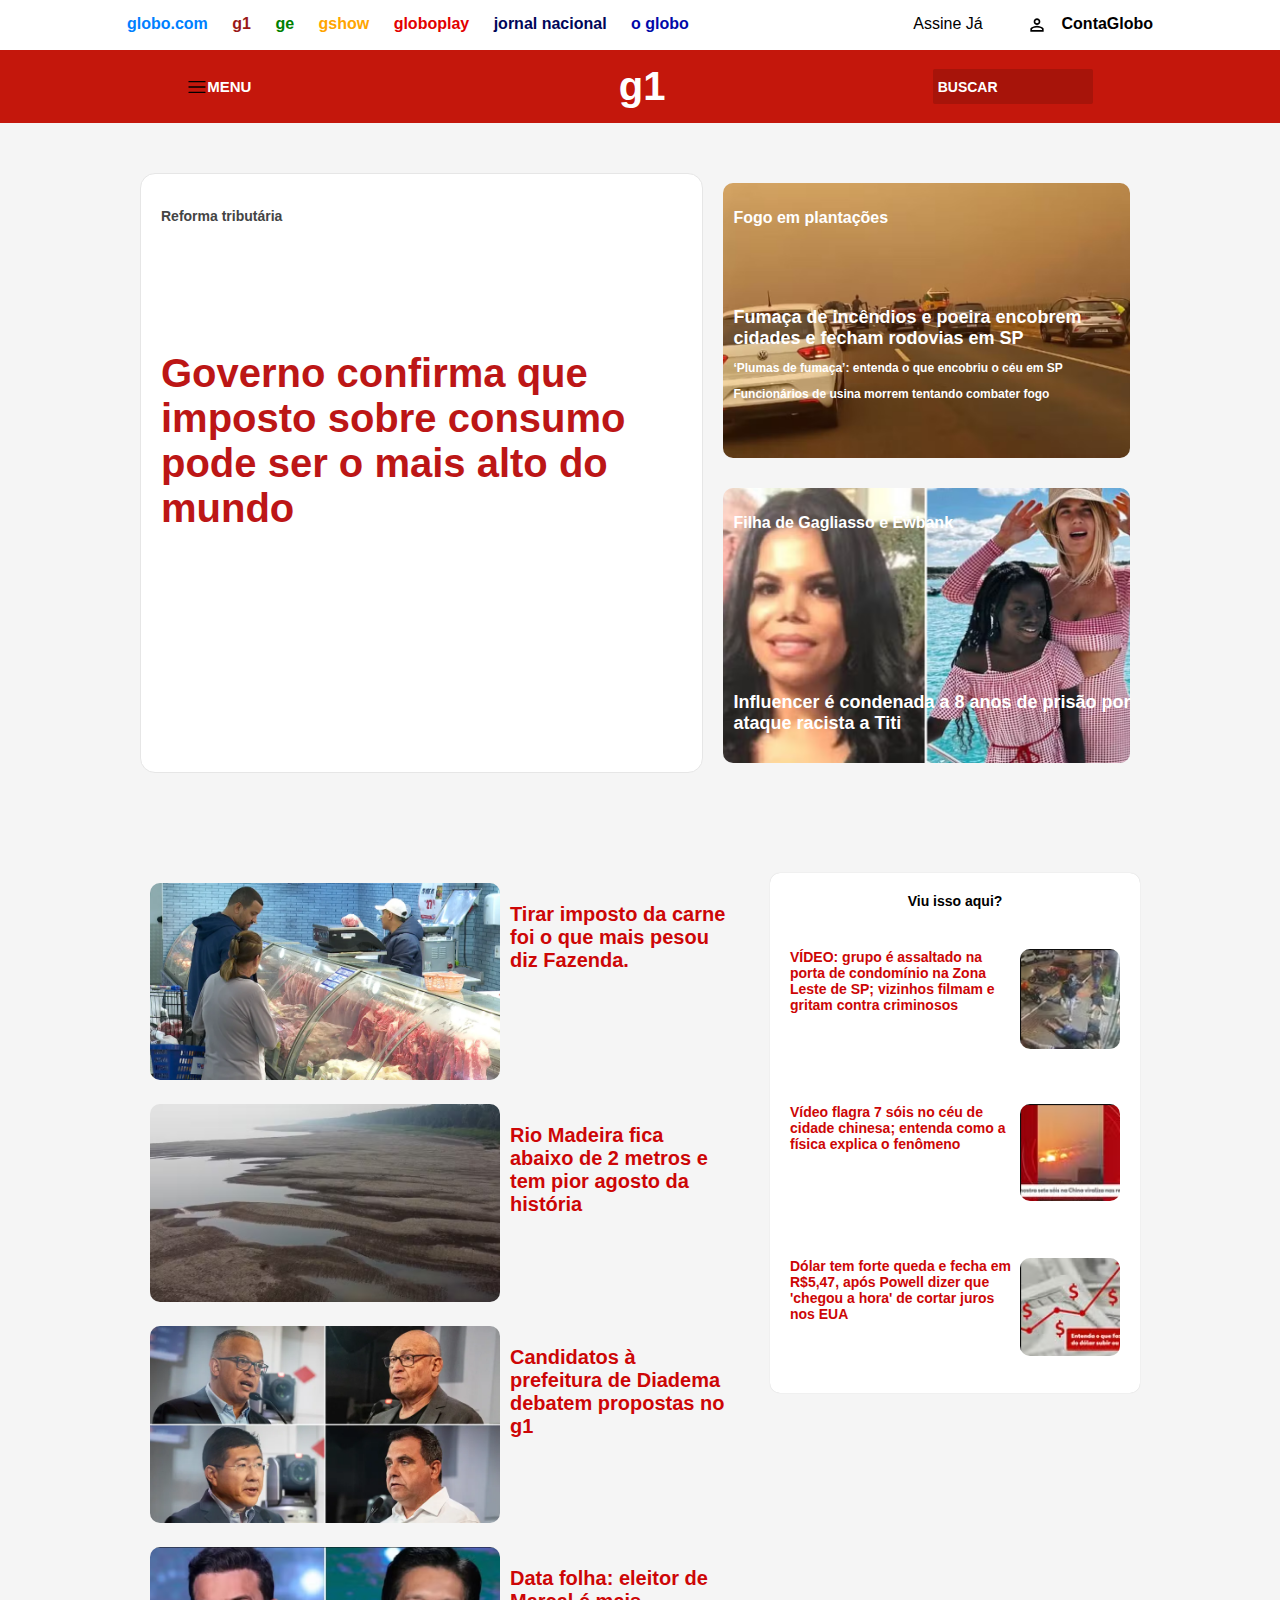
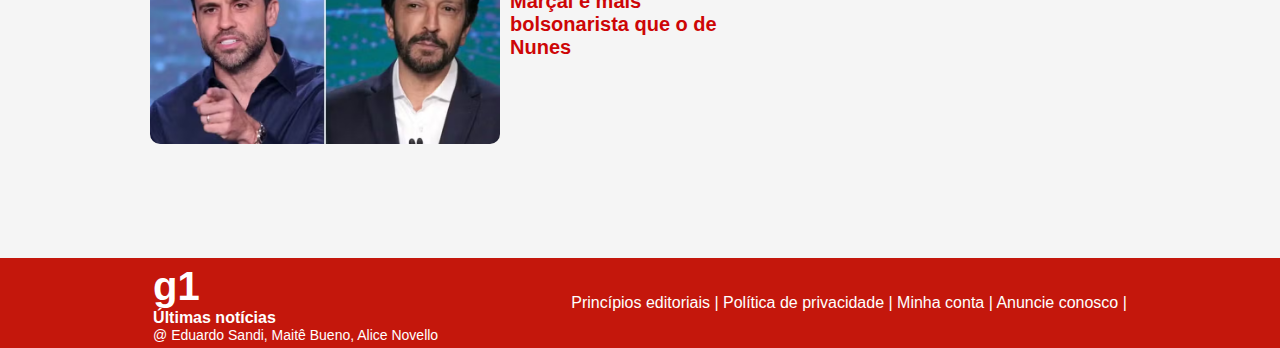
<file: index.html>
<!DOCTYPE html>
<html lang="pt-BR">
<head>
    <meta charset="UTF-8">
    <meta name="viewport" content="width=device-width, initial-scale=1.0">
    <title>g1</title>
    <link rel="stylesheet" href="styles.css">
</head>
<body>

    <div class="links-topo">
        <nav>
            <a href="#" class="globo">globo.com</a>
            <a href="index.html" class="g1">g1</a> 
            <a href="#" class="ge">ge</a> 
            <a href="#" class="gshow">gshow</a> 
            <a href="#" class="globoplay">globoplay</a> 
            <a href="#" class="jornal-nacional">jornal nacional</a> 
            <a href="#" class="oglobo">o globo</a> 
            <a href="formulario.html" class="assine">Assine Já</a> 
            <img class="icon" src="imagens/boneco.svg" alt="Icone de Conta">
            <a href="#" class="conta-globo">ContaGlobo</a>
        </nav>
    </div>
    <div class="barra-g1">
        <div class="MENU">
            <img src="imagens/menu.svg" alt="Menu" class="icon">
            <span>MENU</span>
        </div>
        <div class="logo-g1">
            g1
        </div>
        <div class="busca">
            <input type="text" placeholder="BUSCAR">
        </div>
    </div>

    <div class="frame1">
        <div class="frame-esquerdo">
            <h3 class="header">Reforma tributária</h3>
            <h1 class="title"><a href="imposto.html">Governo confirma que imposto sobre consumo pode ser o mais alto do mundo</a></h1>
            <p class="subtitle">Mudanças aprovadas na Câmara, como exceções para alguns setores, elevaram alíquota de 26,5% para 27,9%. Senado ainda vai votar proposta.</p>
        </div>
        <div class="frame-direito-grupo">
            <div class="grupo-esquerdo imagem-grupo">
                <div class="texto-grupo-1">
                    <h3 class="small-header-1">Fogo em plantações</h3>
                    <h1 class="small-title-1"><a href="incendios.html"> Fumaça de incêndios e poeira encobrem cidades e fecham rodovias em SP</a></h1>
                    <p class="small-subtitle"><a href="fumaca.html">‘Plumas de fumaça’: entenda o que encobriu o céu em SP</a> </p>
                    <p class="small-subtitle">Funcionários de usina morrem tentando combater fogo</p>
                </div>
                <img src="imagens/fogo.png" alt="Imagem no primeiro retângulo" class="image">
            </div>
            <div class="grupo-esquerdo imagem-grupo">
                <div class="texto-grupo-2">
                    <h3 class="small-header-2">Filha de Gagliasso e Ewbank</h3>
                    <h1 class="small-title-2"><a href="influenciadora.html">Influencer é condenada a 8 anos de prisão por ataque racista a Titi</a></h1>
                </div>
                <img src="imagens/Gagliasso.jpg" alt="Imagem no segundo retângulo" class="image">
            </div>
        </div>
    </div>

    <div class="frame2">
        <div class="lado-esquerdo">
            <div class="grupo-esquerdo">
                <div class="large-rectangle">
                    <img src="imagens/design-sem-nome-3-.webp" alt="Casal comprando carne no açougue" class="image-large">
                </div>
                <div class="caption-large"> Tirar imposto da carne foi o que mais pesou diz Fazenda.</div>
            </div>
            <div class="grupo-esquerdo">
                <div class="large-rectangle">
                    <img src="imagens/Captura de tela 2024-08-23 203605.png" alt="Rio Madeira" class="image-large">
                </div>
                <div class="caption-large"> Rio Madeira fica abaixo de 2 metros e tem pior agosto da história</div>
            </div>
            <div class="grupo-esquerdo">
                <div class="large-rectangle">
                    <img src="imagens/montagem-debate-diadema-fabio-tito.webp" alt="Candidatos ao governo" class="image-large">
                </div>
                <div class="caption-large"> Candidatos à prefeitura de Diadema debatem propostas no g1</div>
            </div>
            <div class="grupo-esquerdo">
                <div class="large-rectangle">
                    <img src="imagens/Captura de tela 2024-08-23 203707.png" alt="Eleitor de Marçal" class="image-large">
                </div>
                <div class="caption-large"> Data folha: eleitor de Marçal é mais bolsonarista que o de Nunes</div>
            </div>
        </div>
        <div class="lado-direito">
            <div class="right-title">Viu isso aqui?</div>
            <div class="frames-direito">
                <div class="caption-small">VÍDEO: grupo é assaltado na porta de condomínio na Zona Leste de SP; vizinhos filmam e gritam contra criminosos</div>
                <div class="small-square">
                    <img src="imagens/Captura de tela 2024-08-23 203820.png" alt="Imagem do assalto" class="image-small">
                </div>
            </div>
            <div class="frames-direito">
                <div class="caption-small">Vídeo flagra 7 sóis no céu de cidade chinesa; entenda como a física explica o fenômeno</div>
                <div class="small-square">
                    <img src="imagens/Captura de tela 2024-08-23 203847.png" alt="Imagem do fenômeno" class="image-small">
                </div>
            </div>
            <div class="frames-direito">
                <div class="caption-small">Dólar tem forte queda e fecha em R$5,47, após Powell dizer que 'chegou a hora' de cortar juros nos EUA</div>
                <div class="small-square">
                    <img src="imagens/Captura de tela 2024-08-23 204048.png" alt="Imagem relacionada ao dólar" class="image-small">
                </div>
            </div>
        </div>
    </div>
    <div class="barra-inferior-g1">
        <div class="logo-g1">
            <span style="font-size: 49x;">g1</span>
            <div class="noticias">Últimas notícias</div>
            <div class="Copyright">@ Eduardo Sandi, Maitê Bueno, Alice Novello</div>
        </div>
        <nav>
            Princípios editoriais | 
            Política de privacidade | 
            Minha conta | 
            Anuncie conosco | 
        </nav>
    </div>
</body>
</html>
</file>
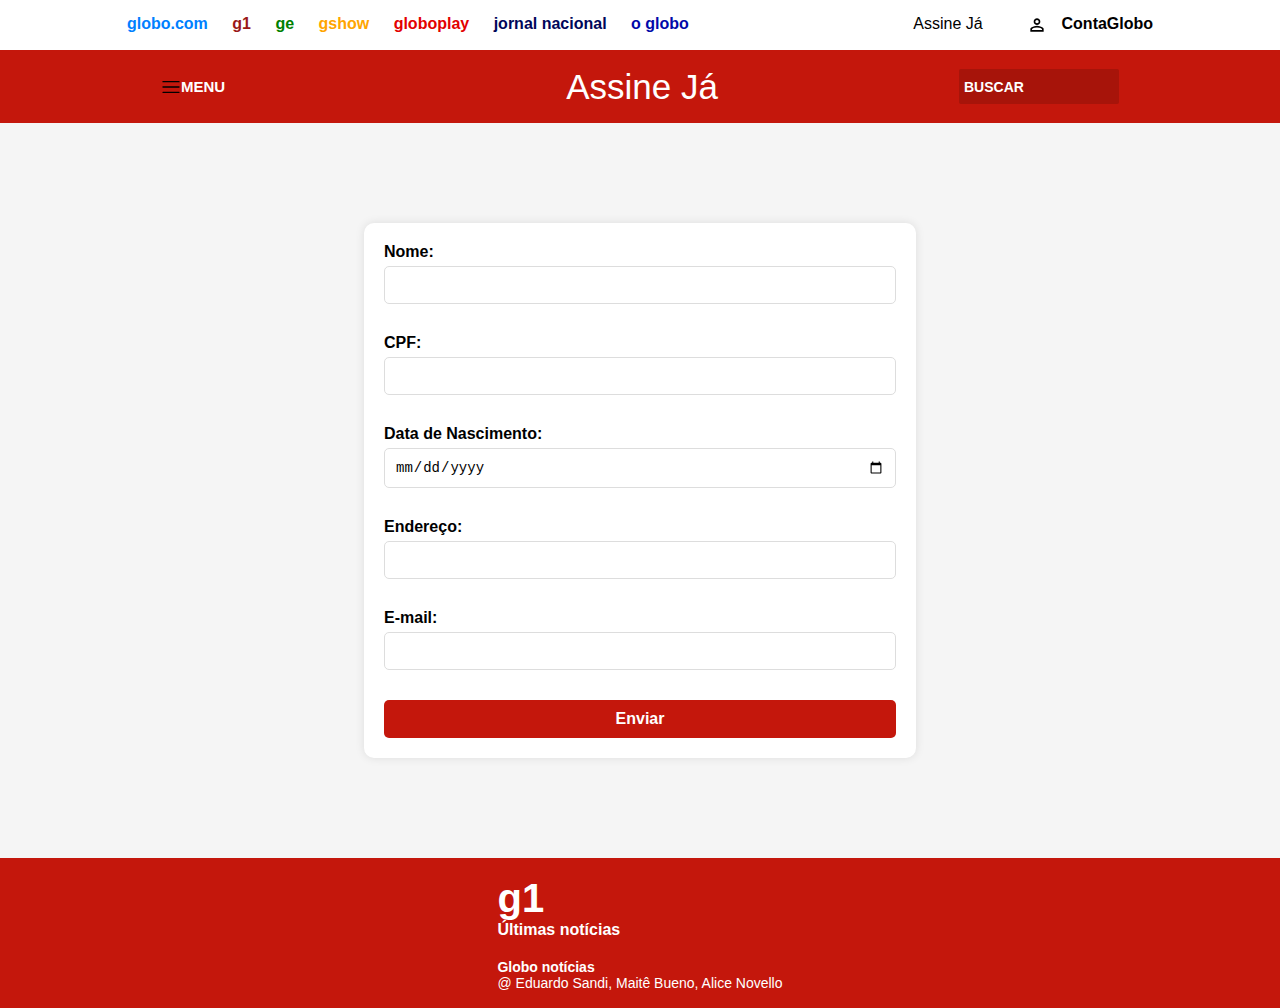
<file: formulario.html>
<!DOCTYPE html>
<html lang="pt-BR">
<head>
    <meta charset="UTF-8">
    <meta name="viewport" content="width=device-width, initial-scale=1.0">
    <title>Assine Já</title>
    <link rel="stylesheet" href="formulario_styles.css">
</head>
<body>

    <div class="links-topo">
        <nav>
            <a href="#" class="globo">globo.com</a>
            <a href="index.html" class="g1">g1</a> 
            <a href="#" class="ge">ge</a> 
            <a href="#" class="gshow">gshow</a> 
            <a href="#" class="globoplay">globoplay</a> 
            <a href="#" class="jornal-nacional">jornal nacional</a> 
            <a href="#" class="oglobo">o globo</a> 
            <a href="#" class="assine">Assine Já</a> 
            <img class="icon" src="imagens/boneco.svg" alt="Icone de Conta">
            <a href="#" class="conta-globo">ContaGlobo</a>
        </nav>
    </div>
    <div class="barra-g1">
        <div class="MENU">
            <img src="imagens/menu.svg" alt="Menu" class="icon">
            <span>MENU</span>
        </div>
        <div class="cabecalho">
            Assine Já
        </div>
        <div class="busca">
            <input type="text" placeholder="BUSCAR">
        </div>
    </div>

    <div class="pagina">
        <form action="#" method="post">
            <div class="form-group">
                <label for="nome">Nome:</label>
                <input type="text" id="nome" name="nome" required>
            </div>
            <div class="form-group">
                <label for="cpf">CPF:</label>
                <input type="text" id="cpf" name="cpf" required>
            </div>
            <div class="form-group">
                <label for="data-nascimento">Data de Nascimento:</label>
                <input type="date" id="data-nascimento" name="data-nascimento" required>
            </div>
            <div class="form-group">
                <label for="endereco">Endereço:</label>
                <input type="text" id="endereco" name="endereco" required>
            </div>
            <div class="form-group">
                <label for="email">E-mail:</label>
                <input type="email" id="email" name="email" required>
            </div>
            <button type="submit">Enviar</button>
        </form>
    </div>

    <div class="barra-inferior-g1">
        <div class="logo-g1">
            <span style="font-size: 49x;">g1</span>
            <div class="noticias">Últimas notícias</div>
            <div class="Globo-noticias">Globo notícias</div>
            <div class="Copyright">@ Eduardo Sandi, Maitê Bueno, Alice Novello</div>
        </div>
    </div>
</body>
</html>
</file>
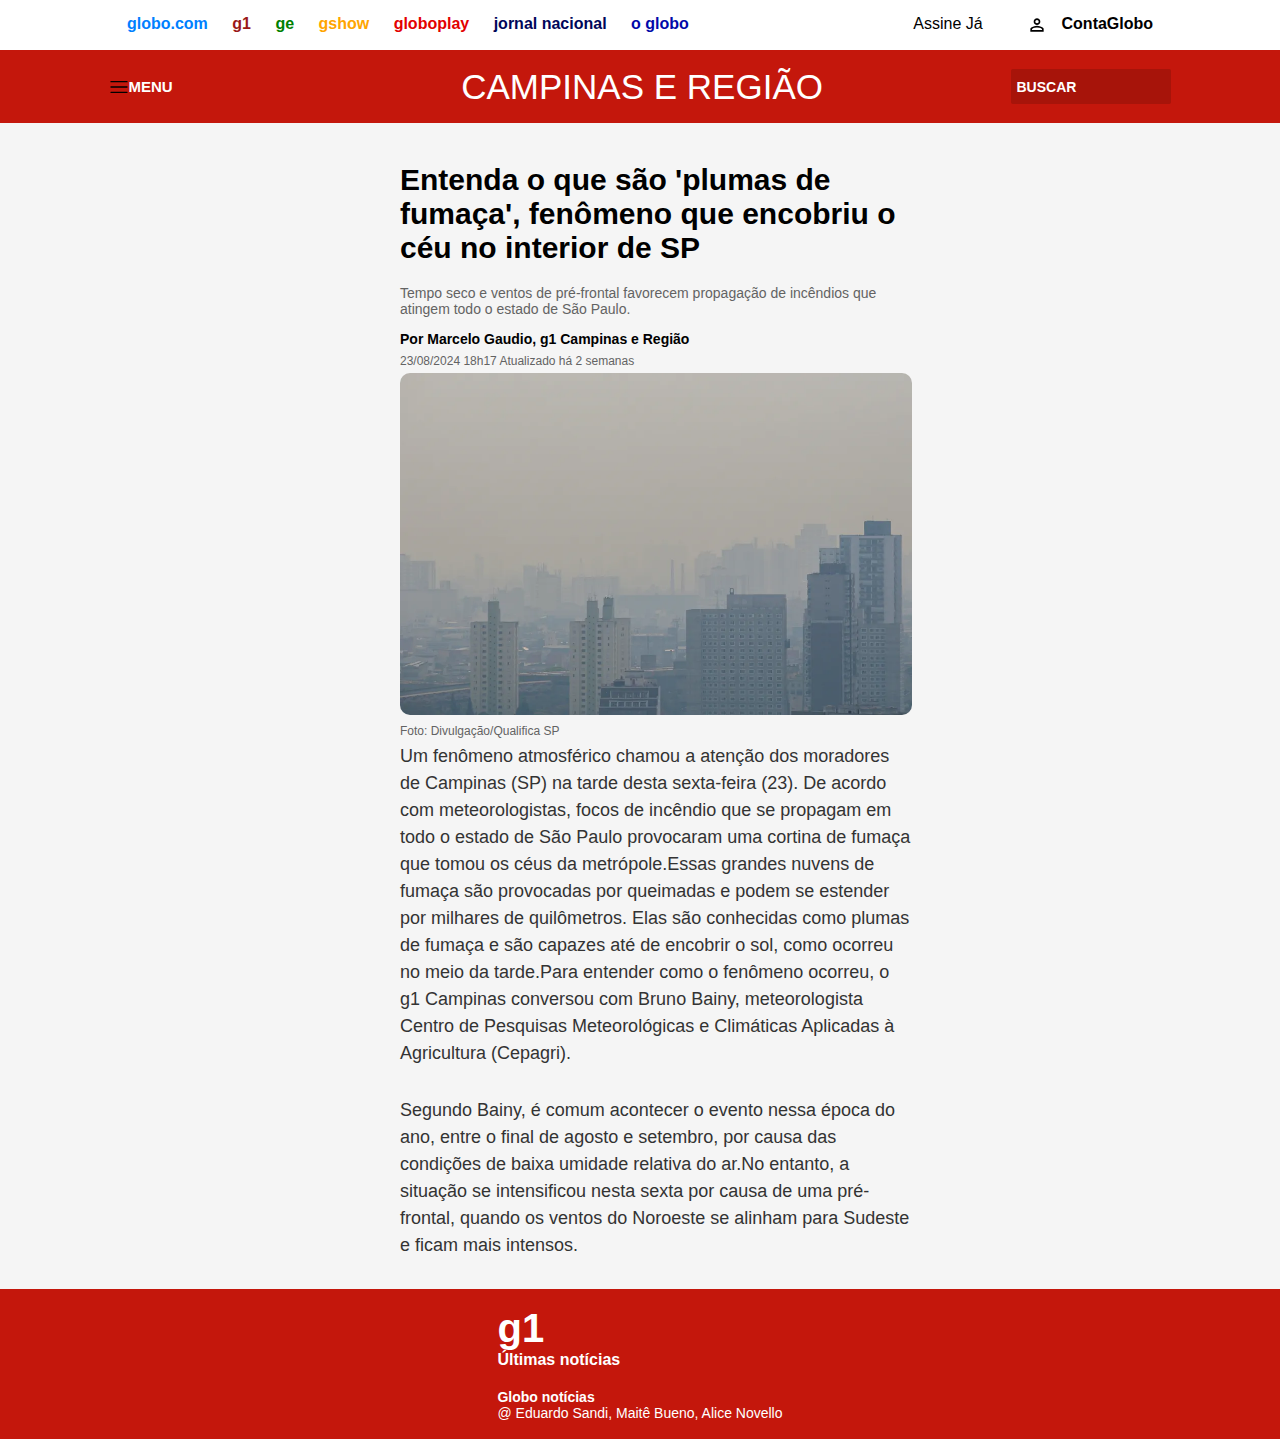
<file: fumaca.html>
<!DOCTYPE html>
<html lang="pt-BR">
<head>
    <meta charset="UTF-8">
    <meta name="viewport" content="width=device-width, initial-scale=1.0">
    <title>Entenda o que são 'plumas de fumaça'</title>
    <link rel="stylesheet" href="fumaca_styles.css">
</head>
<body>

    <div class="links-topo">
        <nav>
            <a href="#" class="globo">globo.com</a>
            <a href="index.html" class="g1">g1</a> 
            <a href="#" class="ge">ge</a> 
            <a href="#" class="gshow">gshow</a> 
            <a href="#" class="globoplay">globoplay</a> 
            <a href="#" class="jornal-nacional">jornal nacional</a> 
            <a href="#" class="oglobo">o globo</a> 
            <a href="#" class="assine">Assine Já</a> 
            <img class="icon" src="imagens/boneco.svg" alt="Icone de Conta">
            <a href="#" class="conta-globo">ContaGlobo</a>
        </nav>
    </div>
    <div class="barra-g1">
        <div class="MENU">
            <img src="imagens/menu.svg" alt="Menu" class="icon">
            <span>MENU</span>
        </div>
        <div class="cabecalho">
            CAMPINAS E REGIÃO
        </div>
        <div class="busca">
            <input type="text" placeholder="BUSCAR">
        </div>
    </div>

    <div class="pagina">
    <div class="titulo1">
        <div class="titulo-centro">
            <h1 class="title">Entenda o que são 'plumas de fumaça', fenômeno que encobriu o céu no interior de SP</h1>
            <p class="subtitle">Tempo seco e ventos de pré-frontal favorecem propagação de incêndios que atingem todo o estado de São Paulo.</p>
            <p class="subtitle2">Por Marcelo Gaudio, g1 Campinas e Região</p>
            <p class="subtitle3">23/08/2024 18h17  Atualizado há 2 semanas</p>
        </div>

    
    <div class="noticia">
        <div class="imagem-centro">        
                <div class="retangulo-grande">
                    <img src="imagens/fumaca.webp" alt="Fumaça">
                    <p class="subtitle3">Foto: Divulgação/Qualifica SP</p>
                </div>
            </div>
            <div class="texto"> 
                Um fenômeno atmosférico chamou a atenção dos moradores de Campinas (SP) 
                na tarde desta sexta-feira (23). De acordo com meteorologistas, focos de 
                incêndio que se propagam em todo o estado de São Paulo provocaram uma cortina 
                de fumaça que tomou os céus da metrópole.Essas grandes nuvens de fumaça são
                 provocadas por queimadas e podem se estender por milhares de quilômetros. 
                 Elas são conhecidas como plumas de fumaça e são capazes até de encobrir o sol, 
                 como ocorreu no meio da tarde.Para entender como o fenômeno ocorreu, o g1 Campinas 
                 conversou com Bruno Bainy, meteorologista 
                Centro de Pesquisas Meteorológicas e Climáticas Aplicadas à Agricultura (Cepagri).


            </div>
            <div class="texto"> 
                Segundo Bainy, é comum acontecer o evento nessa época do ano, 
                entre o final de agosto e setembro, por causa das condições de 
                baixa umidade relativa do ar.No entanto, a situação se intensificou
                nesta sexta por causa de uma pré-frontal, quando os ventos do Noroeste 
                se alinham para Sudeste e ficam mais intensos.
                </div>

            </div>

        </div>
    </div>        
    <div class="barra-inferior-g1">
        <div class="logo-g1">
            <span style="font-size: 49x;">g1</span>
            <div class="noticias">Últimas notícias</div>
            <div class="Globo-noticias">Globo notícias</div>
            <div class="Copyright">@ Eduardo Sandi, Maitê Bueno, Alice Novello</div>
        </div>
    </div>
</body>
</html>
</file>
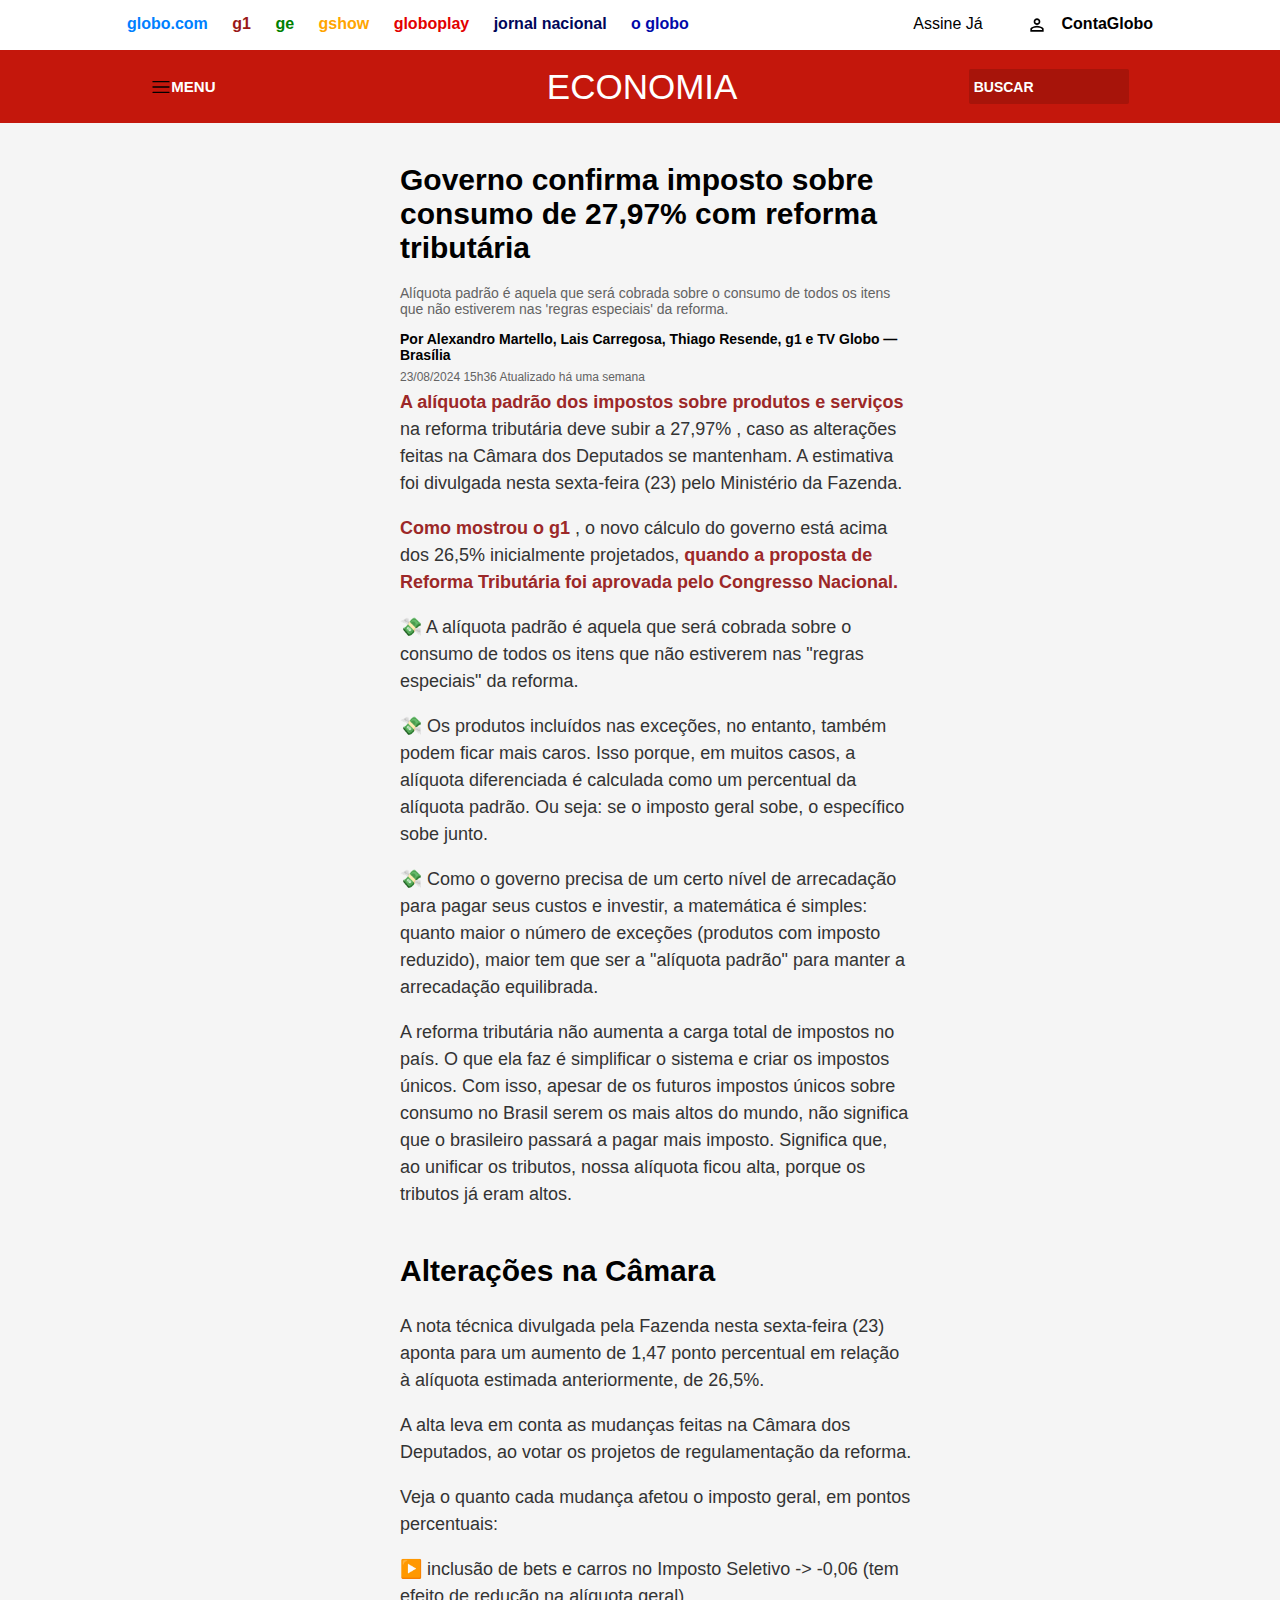
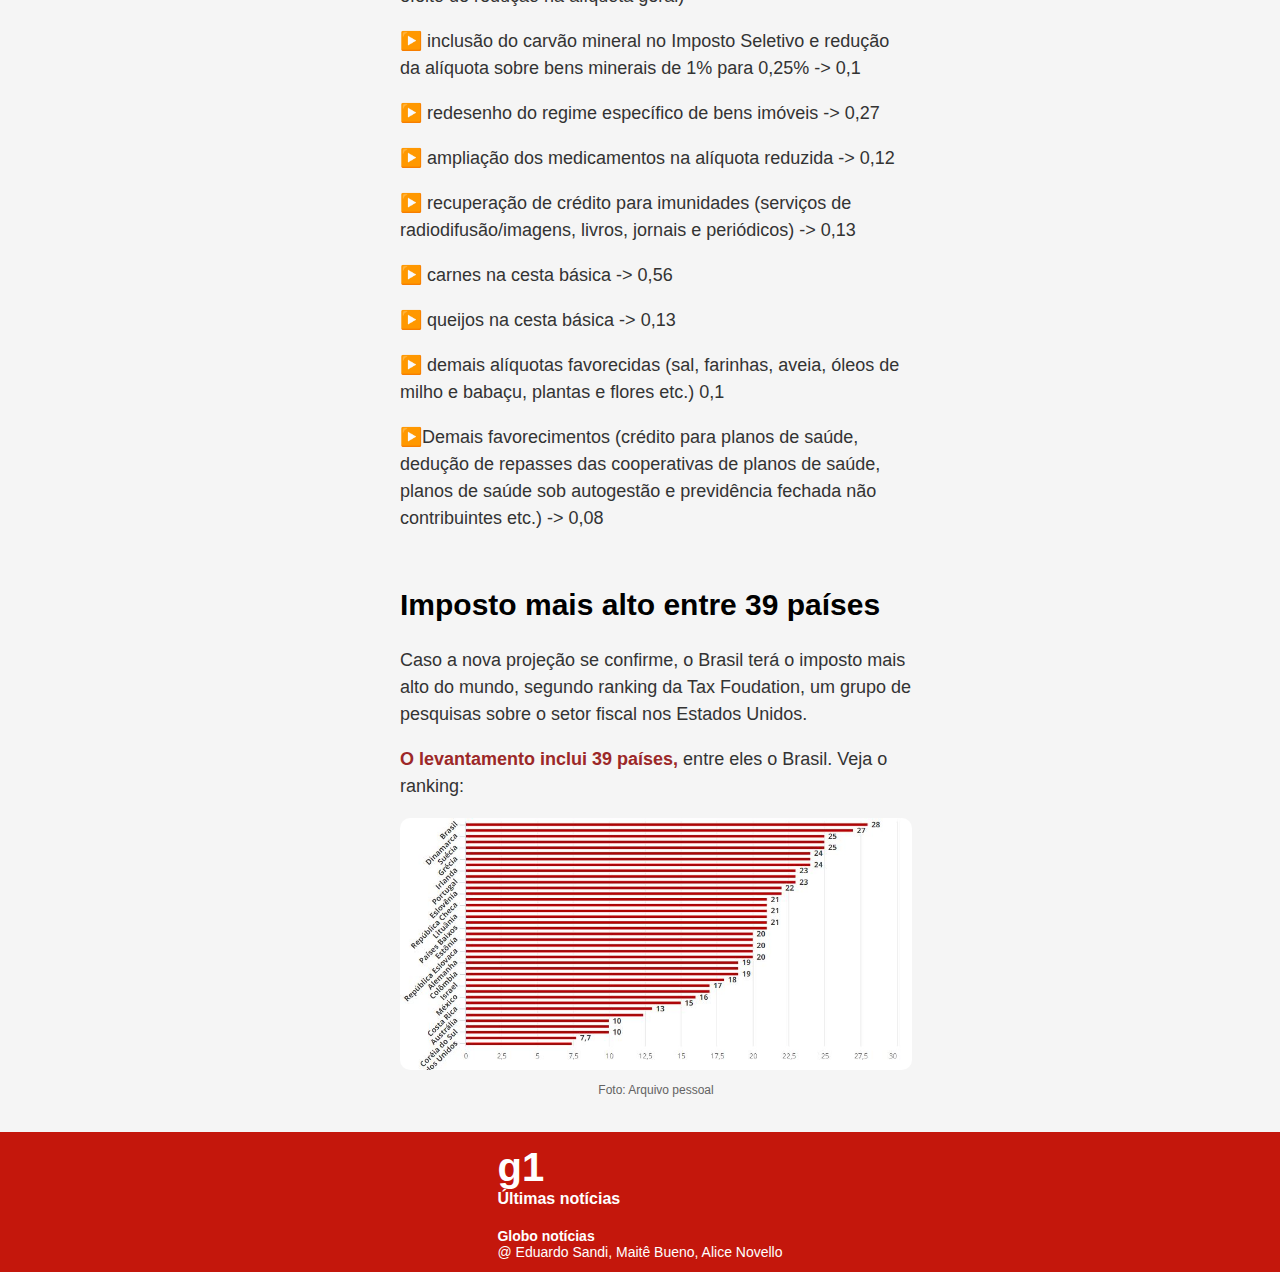
<file: imposto.html>
<!DOCTYPE html>
<html lang="pt-BR">
<head>
    <meta charset="UTF-8">
    <meta name="viewport" content="width=device-width, initial-scale=1.0">
    <title>Governo confirma imposto</title>
    <link rel="stylesheet" href="imposto_style.css">
</head>
<body>

    <div class="links-topo">
        <nav>
            <a href="#" class="globo">globo.com</a>
            <a href="index.html" class="g1">g1</a> 
            <a href="#" class="ge">ge</a> 
            <a href="#" class="gshow">gshow</a> 
            <a href="#" class="globoplay">globoplay</a> 
            <a href="#" class="jornal-nacional">jornal nacional</a> 
            <a href="#" class="oglobo">o globo</a> 
            <a href="#" class="assine">Assine Já</a> 
            <img class="icon" src="imagens/boneco.svg" alt="Icone de Conta">
            <a href="#" class="conta-globo">ContaGlobo</a>
        </nav>
    </div>
    <div class="barra-g1">
        <div class="MENU">
            <img src="imagens/menu.svg" alt="Menu" class="icon">
            <span>MENU</span>
        </div>
        <div class="cabecalho">
            ECONOMIA
        </div>
        <div class="busca">
            <input type="text" placeholder="BUSCAR">
        </div>
    </div>

    <div class="pagina">
        <div class="titulo1">
            <h1 class="title">Governo confirma imposto sobre consumo de 27,97% com reforma tributária</h1>
            <p class="subtitle">Alíquota padrão é aquela que será cobrada sobre o consumo de todos os itens que não estiverem nas 'regras especiais' da reforma.</p>
            <p class="subtitle2">Por Alexandro Martello, Lais Carregosa, Thiago Resende, g1 e TV Globo — Brasília</p>
            <p class="subtitle3">23/08/2024 15h36  Atualizado há uma semana</p>
        </div>


        <div class="texto"> 
             <span class="texto-negrito">A alíquota padrão dos impostos sobre produtos e serviços</span>
            na reforma tributária deve subir a 27,97% , caso as alterações feitas na Câmara dos Deputados se mantenham. A estimativa foi divulgada nesta sexta-feira (23) pelo Ministério da Fazenda.
            <p> <span class="texto-negrito">Como mostrou o g1</span>
            , o novo cálculo do governo está acima dos 26,5% inicialmente projetados,
            <span class="texto-negrito">quando a proposta de Reforma Tributária foi aprovada pelo Congresso Nacional.</span></p>
            <p>💸 A alíquota padrão é aquela que será cobrada sobre o consumo de todos os itens que não estiverem nas "regras especiais" da reforma.</p>
            <p>💸 Os produtos incluídos nas exceções, no entanto, também podem ficar mais caros. Isso porque, em muitos casos, a alíquota diferenciada é calculada como um percentual da alíquota padrão. Ou seja: se o imposto geral sobe, o específico sobe junto.</p>
            <p>💸 Como o governo precisa de um certo nível de arrecadação para pagar seus custos e investir, a matemática é simples: quanto maior o número de exceções (produtos com imposto reduzido), maior tem que ser a "alíquota padrão" para manter a arrecadação equilibrada.</p>
            <p>A reforma tributária não aumenta a carga total de impostos no país. O que ela faz é simplificar o sistema e criar os impostos únicos. Com isso, apesar de os futuros impostos únicos sobre consumo no Brasil serem os mais altos do mundo, não significa que o brasileiro passará a pagar mais imposto. Significa que, ao unificar os tributos, nossa alíquota ficou alta, porque os tributos já eram altos.</p>


        <div class="titulo1">
            <h1 class="title">Alterações na Câmara</h1>
        </div>

        <div class="texto"> 
            <p>A nota técnica divulgada pela Fazenda nesta sexta-feira (23) aponta para um aumento de 1,47 ponto percentual em relação à alíquota estimada anteriormente, de 26,5%.</p>
            <p>A alta leva em conta as mudanças feitas na Câmara dos Deputados, ao votar os projetos de regulamentação da reforma.</p>
            <p>Veja o quanto cada mudança afetou o imposto geral, em pontos percentuais:</p>
            <p>▶️ inclusão de bets e carros no Imposto Seletivo -> -0,06 (tem efeito de redução na alíquota geral)</p>
            <p>▶️ inclusão do carvão mineral no Imposto Seletivo e redução da alíquota sobre bens minerais de 1% para 0,25% -> 0,1</p>
            <p>▶️ redesenho do regime específico de bens imóveis -> 0,27</p>
            <p>▶️ ampliação dos medicamentos na alíquota reduzida -> 0,12</p>
            <p>▶️ recuperação de crédito para imunidades (serviços de radiodifusão/imagens, livros, jornais e periódicos) -> 0,13</p>
            <p>▶️ carnes na cesta básica -> 0,56</p>
            <p>▶️ queijos na cesta básica -> 0,13</p>
            <p>▶️ demais alíquotas favorecidas (sal, farinhas, aveia, óleos de milho e babaçu, plantas e flores etc.) 0,1</p>
            <p>▶️Demais favorecimentos (crédito para planos de saúde, dedução de repasses das cooperativas de planos de saúde, planos de saúde sob autogestão e previdência fechada não contribuintes etc.) -> 0,08</p>
       </div>

        <div class="titulo1">
            <h1 class="title">Imposto mais alto entre 39 países</h1>
        </div>

        <div class="texto">
            <p>Caso a nova projeção se confirme, o Brasil terá o imposto mais alto do mundo, segundo ranking da Tax Foudation, um grupo de pesquisas sobre o setor fiscal nos Estados Unidos.</p>
            <p> <span class="texto-negrito">O levantamento inclui 39 países,</span>
            entre eles o Brasil. Veja o ranking:

            <div class="imagem"> 
                <div class="retangulo-grande">
                <img src="imagens\ranking.JPG" alt="Ranking">
                <p class="subtitle3">Foto: Arquivo pessoal</p>
            </div>

        </div>
    </div>
    </div>
 </div>
    
</div>

    <div class="barra-inferior-g1">
        <div class="logo-g1">
            <span style="font-size: 49x;">g1</span>
            <div class="noticias">Últimas notícias</div>
            <div class="Globo-noticias">Globo notícias</div>
            <div class="Copyright">@ Eduardo Sandi, Maitê Bueno, Alice Novello</div>
        </div>
    </div>
</body>
</html>
</file>
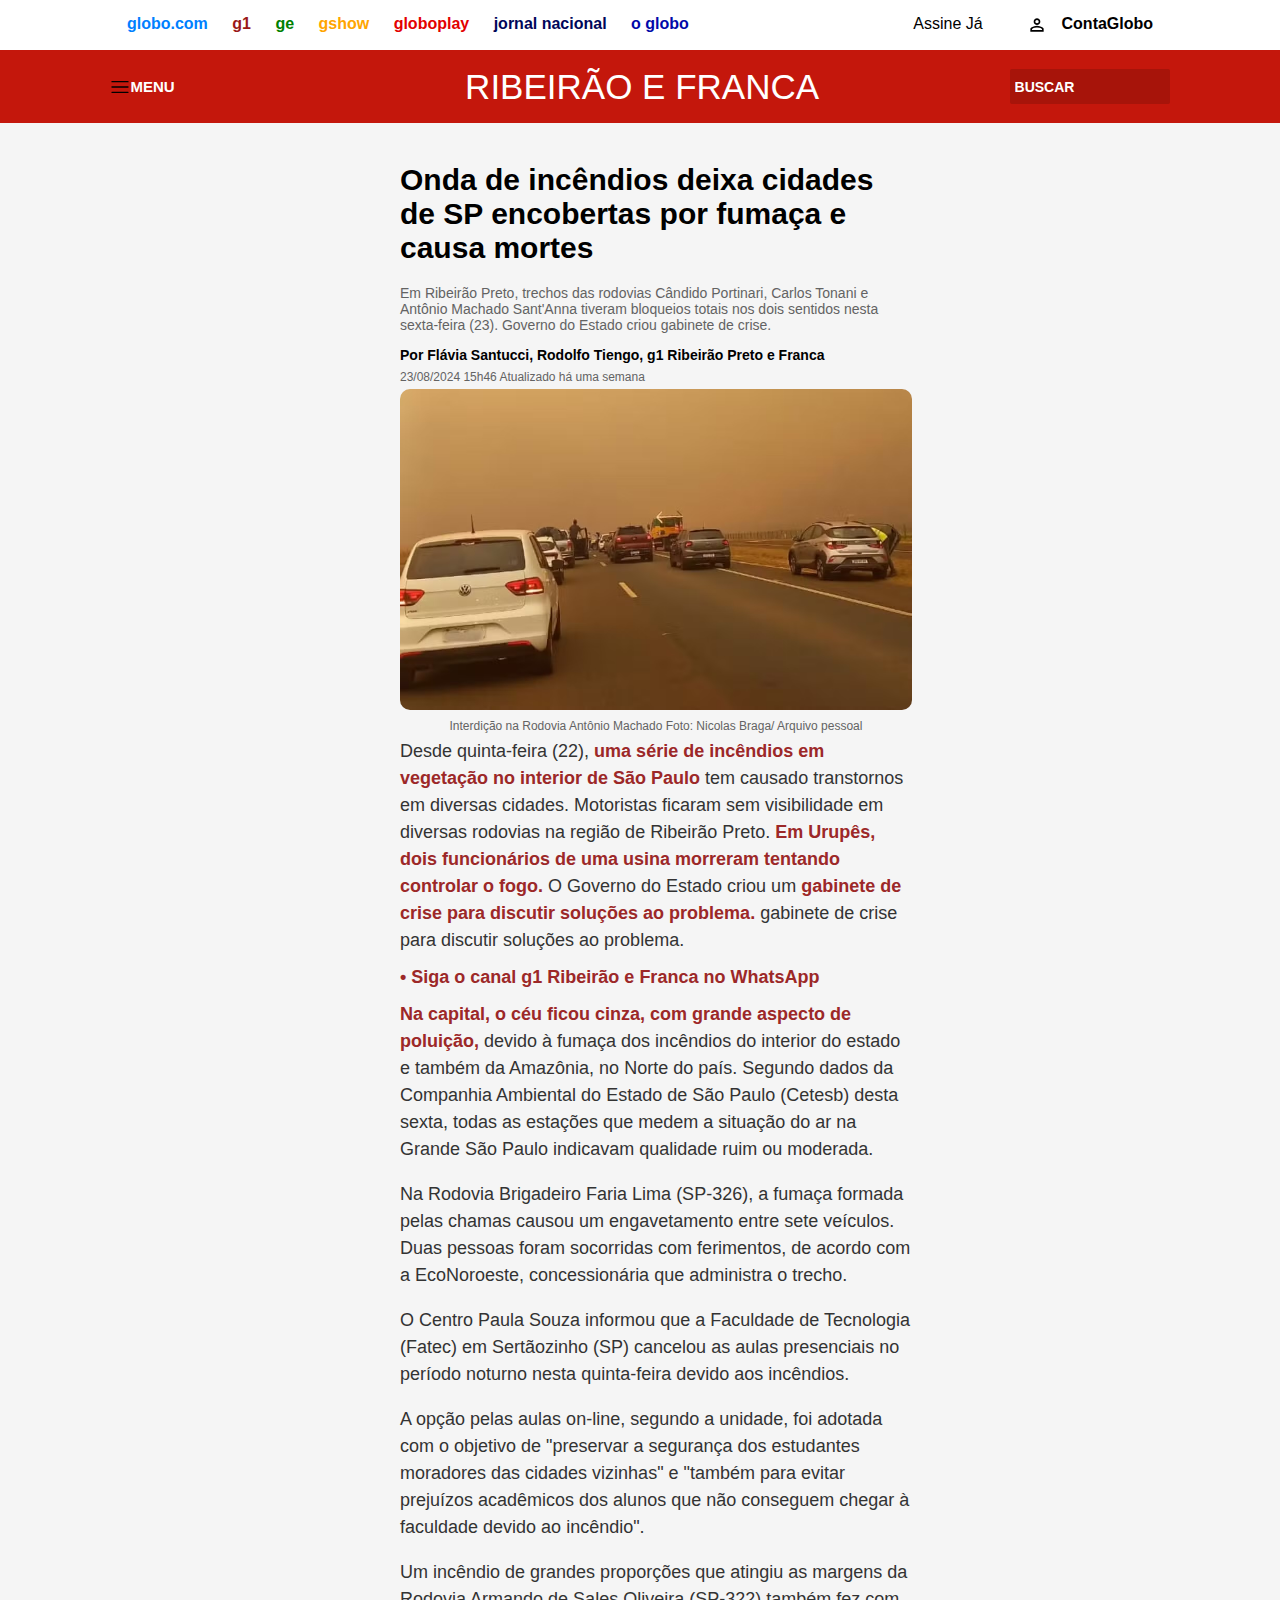
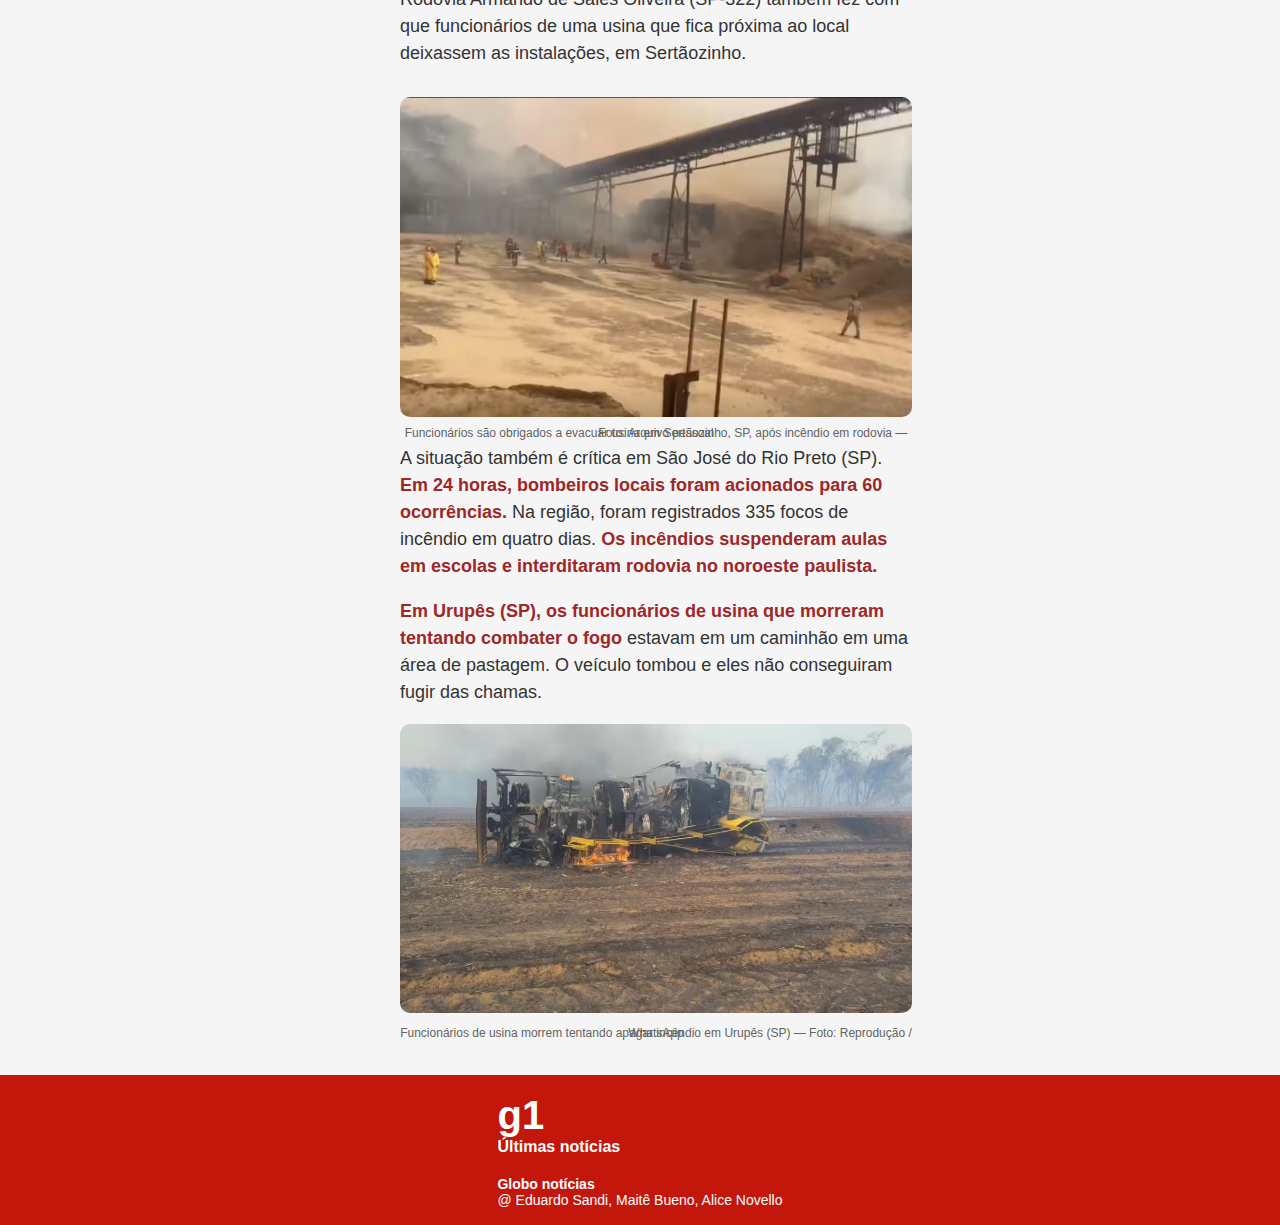
<file: incendios.html>
<!DOCTYPE html>
<html lang="pt-BR">
<head>
    <meta charset="UTF-8">
    <meta name="viewport" content="width=device-width, initial-scale=1.0">
    <title>Onda de incêndios</title>
    <link rel="stylesheet" href="incendios_styles.css">
</head>
<body>

    <div class="links-topo">
        <nav>
            <a href="#" class="globo">globo.com</a>
            <a href="index.html" class="g1">g1</a> 
            <a href="#" class="ge">ge</a> 
            <a href="#" class="gshow">gshow</a> 
            <a href="#" class="globoplay">globoplay</a> 
            <a href="#" class="jornal-nacional">jornal nacional</a> 
            <a href="#" class="oglobo">o globo</a> 
            <a href="#" class="assine">Assine Já</a> 
            <img class="icon" src="imagens/boneco.svg" alt="Icone de Conta">
            <a href="#" class="conta-globo">ContaGlobo</a>
        </nav>
    </div>
    <div class="barra-g1">
        <div class="MENU">
            <img src="imagens/menu.svg" alt="Menu" class="icon">
            <span>MENU</span>
        </div>
        <div class="cabecalho">
            RIBEIRÃO E FRANCA
        </div>
        <div class="busca">
            <input type="text" placeholder="BUSCAR">
        </div>
    </div>

    <div class="pagina">
    <div class="titulo1">
        <div class="titulo-centro">
            <h1 class="title">Onda de incêndios deixa cidades de SP encobertas por fumaça e causa mortes</h1>
            <p class="subtitle">Em Ribeirão Preto, trechos das rodovias Cândido Portinari, Carlos Tonani e Antônio Machado Sant'Anna tiveram bloqueios totais nos dois sentidos nesta sexta-feira (23). Governo do Estado criou gabinete de crise.</p>
            <p class="subtitle2">Por Flávia Santucci, Rodolfo Tiengo, g1 Ribeirão Preto e Franca</p>
            <p class="subtitle3">23/08/2024 15h46  Atualizado há uma semana</p>
        </div>

    
    <div class="noticia">
        <div class="imagem-centro">        
                <div class="retangulo-grande">
                    <img src="imagens/fogo.png" alt="Fogo">
                    <p class="subtitle3">Interdição na Rodovia Antônio Machado Foto: Nicolas Braga/ Arquivo pessoal</p>
                </div>
            </div>
            <div class="texto"> 
                Desde quinta-feira (22), 
                <span class="texto-negrito">uma série de incêndios em vegetação no interior de São Paulo</span>
                tem causado transtornos em diversas cidades. Motoristas ficaram sem visibilidade em diversas rodovias na região de Ribeirão Preto.
                <span class="texto-negrito">Em Urupês, dois funcionários de uma usina morreram tentando controlar o fogo.</span>
                O Governo do Estado criou um
                <span class="texto-negrito">gabinete de crise para discutir soluções ao problema.</span>
                gabinete de crise para discutir soluções ao problema.
                <div class="marcadores">
                    • Siga o canal g1 Ribeirão e Franca no WhatsApp
                </div>
                <span class="texto-negrito">Na capital, o céu ficou cinza, com grande aspecto de poluição, </span>
                devido à fumaça dos incêndios do interior do estado e também da Amazônia, no Norte do país. Segundo dados da Companhia Ambiental do Estado de São Paulo (Cetesb) desta sexta, todas as estações que medem a situação do ar na Grande São Paulo indicavam qualidade ruim ou moderada.
                <p>Na Rodovia Brigadeiro Faria Lima (SP-326), a fumaça formada pelas chamas causou um engavetamento entre sete veículos. Duas pessoas foram socorridas com ferimentos, de acordo com a EcoNoroeste, concessionária que administra o trecho.</p>
                <p>O Centro Paula Souza informou que a Faculdade de Tecnologia (Fatec) em Sertãozinho (SP) cancelou as aulas presenciais no período noturno nesta quinta-feira devido aos incêndios.</p>
                <p>A opção pelas aulas on-line, segundo a unidade, foi adotada com o objetivo de "preservar a segurança dos estudantes moradores das cidades vizinhas" e "também para evitar prejuízos acadêmicos dos alunos que não conseguem chegar à faculdade devido ao incêndio".</p>
                <p>Um incêndio de grandes proporções que atingiu as margens da Rodovia Armando de Sales Oliveira (SP-322) também fez com que funcionários de uma usina que fica próxima ao local deixassem as instalações, em Sertãozinho.</p>
            </div>
            <div class="imagem-centro">        
                <div class="retangulo-grande">
                    <img src="imagens/funcionarios fogo.JPG" alt="Funcionarios fogo">
                    <p class="subtitle3">Funcionários são obrigados a evacuar usina em Sertãozinho, SP, após incêndio em rodovia — Foto: Arquivo pessoal</p>
                </div>
            </div>
            <div class="texto"> 
                A situação também é crítica em São José do Rio Preto (SP).
                <span class="texto-negrito"> Em 24 horas, bombeiros locais foram acionados para 60 ocorrências.</span>
                Na região, foram registrados 335 focos de incêndio em quatro dias.
                <span class="texto-negrito">Os incêndios suspenderam aulas em escolas e interditaram rodovia no noroeste paulista.</span>
                <p> <span class="texto-negrito">Em Urupês (SP), os funcionários de usina que morreram tentando combater o fogo</span>
                    estavam em um caminhão em uma área de pastagem. O veículo tombou e eles não conseguiram fugir das chamas. </p>
                <div class="imagem-centro">        
                        <div class="retangulo-grande">
                            <img src="imagens/veiculo fogo.JPG" alt="veiculo fogo">
                            <p class="subtitle3">Funcionários de usina morrem tentando apagar incêndio em Urupês (SP) — Foto: Reprodução / WhatsApp</p>
                        </div>
                </div>
                </div>
                </div>
                </div>
            </div>
    <div class="barra-inferior-g1">
        <div class="logo-g1">
            <span style="font-size: 49x;">g1</span>
            <div class="noticias">Últimas notícias</div>
            <div class="Globo-noticias">Globo notícias</div>
            <div class="Copyright">@ Eduardo Sandi, Maitê Bueno, Alice Novello</div>
        </div>
    </div>
</body>
</html>
</file>
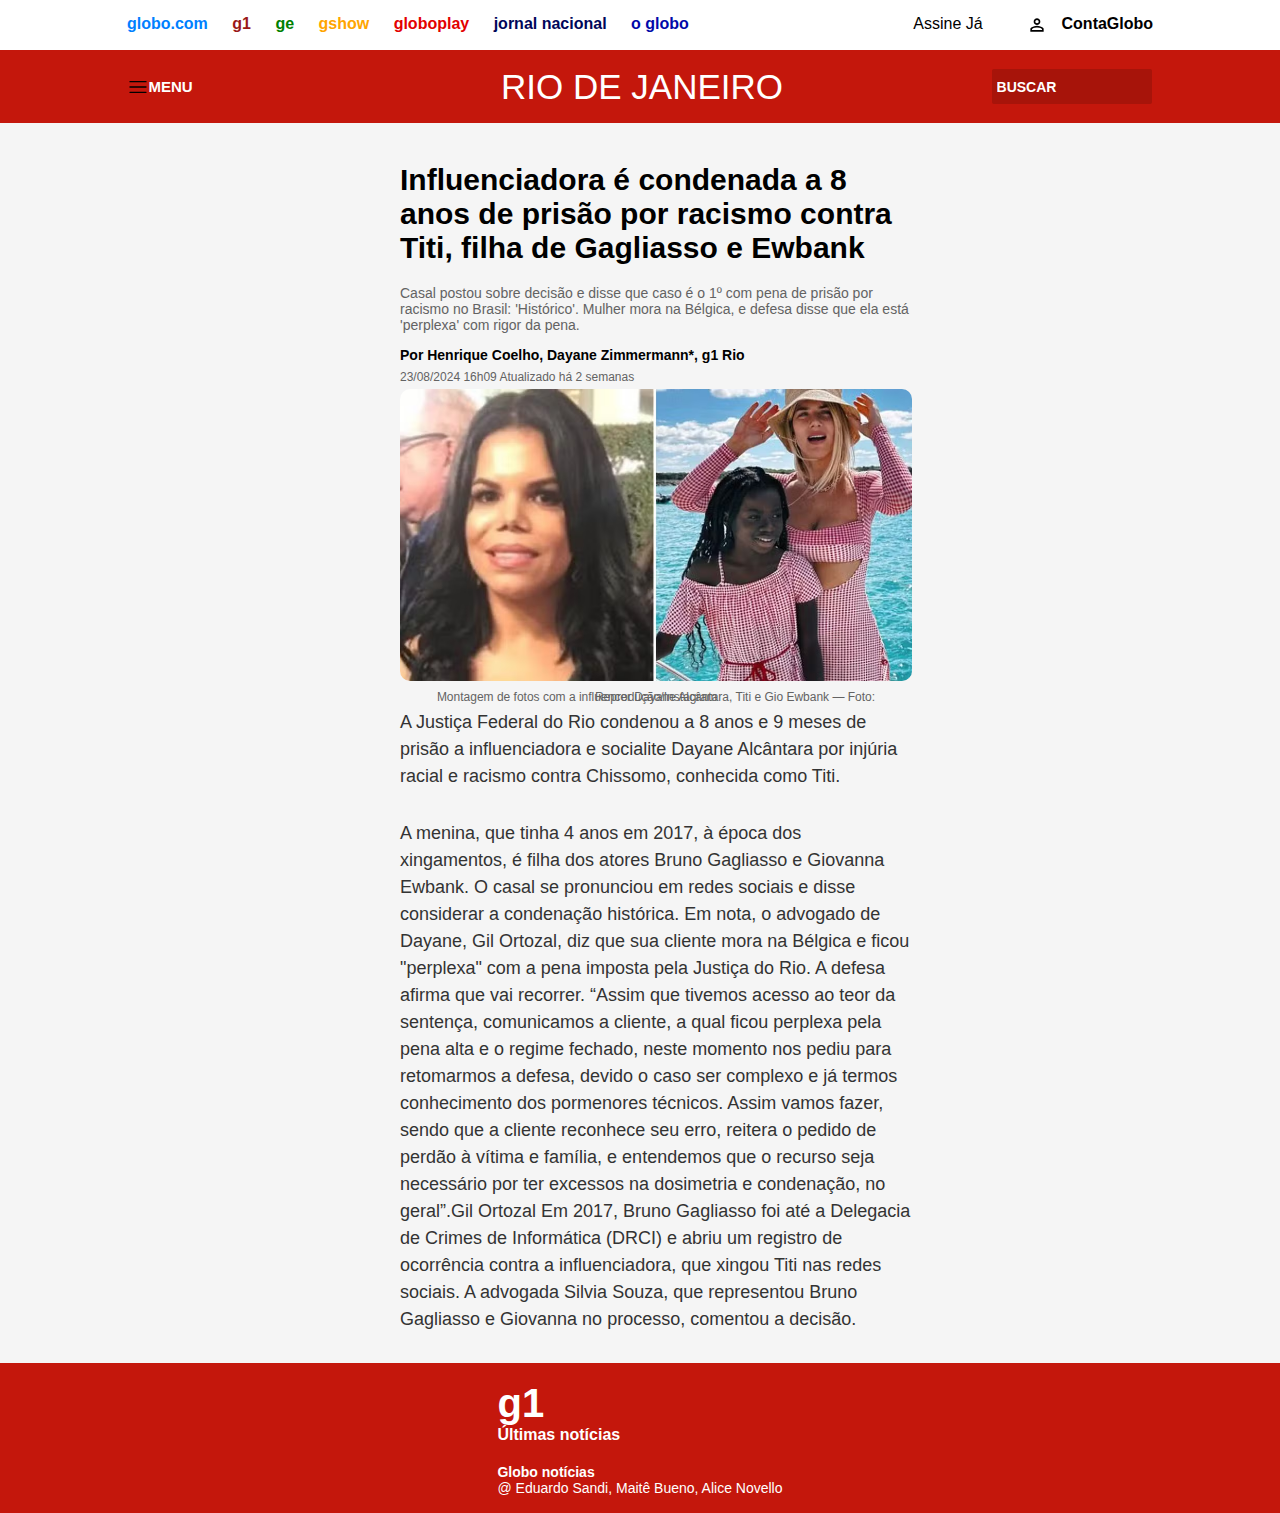
<file: influenciadora.html>
<!DOCTYPE html>
<html lang="pt-BR">
<head>
    <meta charset="UTF-8">
    <meta name="viewport" content="width=device-width, initial-scale=1.0">
    <title>Influenciadora é condenada a 8 anos</title>
    <link rel="stylesheet" href="influenciadora_styles.css">
</head>
<body>

    <div class="links-topo">
        <nav>
            <a href="#" class="globo">globo.com</a>
            <a href="index.html" class="g1">g1</a> 
            <a href="#" class="ge">ge</a> 
            <a href="#" class="gshow">gshow</a> 
            <a href="#" class="globoplay">globoplay</a> 
            <a href="#" class="jornal-nacional">jornal nacional</a> 
            <a href="#" class="oglobo">o globo</a> 
            <a href="#" class="assine">Assine Já</a> 
            <img class="icon" src="imagens/boneco.svg" alt="Icone de Conta">
            <a href="#" class="conta-globo">ContaGlobo</a>
        </nav>
    </div>
    <div class="barra-g1">
        <div class="MENU">
            <img src="imagens/menu.svg" alt="Menu" class="icon">
            <span>MENU</span>
        </div>
        <div class="cabecalho">
            RIO DE JANEIRO
        </div>
        <div class="busca">
            <input type="text" placeholder="BUSCAR">
        </div>
    </div>

    <div class="pagina">
    <div class="titulo1">
        <div class="titulo-centro">
            <h1 class="title">Influenciadora é condenada a 8 anos de prisão por racismo contra Titi, filha de Gagliasso e Ewbank</h1>
            <p class="subtitle">Casal postou sobre decisão e disse que caso é o 1º com pena de prisão por racismo no Brasil: 'Histórico'. Mulher mora na Bélgica, e defesa disse que ela está 'perplexa' com rigor da pena.</p>
            <p class="subtitle2">Por Henrique Coelho, Dayane Zimmermann*, g1 Rio</p>
            <p class="subtitle3">23/08/2024 16h09  Atualizado há 2 semanas</p>
        </div>

    
    <div class="noticia">
        <div class="imagem-centro">        
                <div class="retangulo-grande">
                    <img src="imagens/Gagliasso.jpg" alt="Gagliasso">
                    <p class="subtitle3">Montagem de fotos com a influencer Dayane Alcântara, Titi e Gio Ewbank — Foto: Reprodução/Instagram</p>
                </div>
            </div>
            <div class="texto"> 
                A Justiça Federal do Rio condenou a 8 anos e 9 meses de prisão 
                a influenciadora e socialite Dayane Alcântara por injúria racial 
                e racismo contra Chissomo, conhecida como Titi.


            </div>
            <div class="texto"> 
                A menina, que tinha 4 anos em 2017, à época dos xingamentos, 
                é filha dos atores Bruno Gagliasso e Giovanna Ewbank. 
                O casal se pronunciou em redes sociais e disse considerar a condenação histórica.
                Em nota, o advogado de Dayane, Gil Ortozal, diz que sua cliente mora na Bélgica e ficou "perplexa" com a pena imposta pela Justiça do Rio. A defesa afirma que vai recorrer.
                “Assim que tivemos acesso ao teor da sentença, comunicamos a cliente, a qual ficou perplexa pela pena alta e o regime fechado, neste momento nos pediu para retomarmos a defesa, devido o caso ser complexo e já termos conhecimento dos pormenores técnicos. Assim vamos fazer, sendo que a cliente reconhece seu erro, reitera o pedido de perdão à vítima e família, e entendemos que o recurso seja necessário por ter excessos na dosimetria e condenação, no geral”.Gil Ortozal
                Em 2017, Bruno Gagliasso foi até a Delegacia de Crimes de Informática (DRCI) e abriu um registro de ocorrência contra a influenciadora, que xingou Titi nas redes sociais.
                A advogada Silvia Souza, que representou Bruno Gagliasso e Giovanna no processo, comentou a decisão.
                </div>

            </div>

             </div>
               </div>
            
    <div class="barra-inferior-g1">
        <div class="logo-g1">
            <span style="font-size: 49x;">g1</span>
            <div class="noticias">Últimas notícias</div>
            <div class="Globo-noticias">Globo notícias</div>
            <div class="Copyright">@ Eduardo Sandi, Maitê Bueno, Alice Novello</div>
        </div>
    </div>
</body>
</html>
</file>
<file: styles.css>
body {
    background-color: rgb(245, 245, 245);
    margin: 0;
    font-family: Arial, Helvetica, sans-serif
}

a{
    text-decoration: none;
    color: inherit;
}

a:visited {
    color: inherit; 
  }

.links-topo{
    display: flex;
    padding: 15px;
    background-color: white;
    justify-content: center;
    align-items: center;
    min-width: 1200px;
}

nav a {
    text-decoration: none;
    padding: 10px;

}
nav a.globo {
    color: rgb(0, 128, 255);
    font-weight: 600;
}

nav a.g1 {
    color: rgb(154, 24, 24);
    font-weight: 600;
}

nav a.globoplay {
    color: rgb(227, 0, 0);
    font-weight: 600;
}

nav a.ge {
    color: green;
    font-weight: 600;
}

nav a.gshow {
    color: orange;
    font-weight: 600;
}

nav a.jornal-nacional {
    color: rgb(0, 6, 90);
    font-weight: 600;
}

nav a.oglobo {
    color: #0109a9;
    font-weight: 600;
}

nav a.conta-globo {
    color: black;
    font-weight: 600;
}

nav a.assine {
    margin-left: 200px;
    color: black;
    margin-right: 30px;
    font-weight: 500;
}


img.icon {
    vertical-align: middle;
    width: 20px;
    height: 20px;
}

.barra-g1 {
    background-color: #c4170c;
    height: 73px; 
    width: 100%; 
    display: flex;
    align-items: center;
    justify-content: space-evenly;
    padding: 20px;
    box-sizing: border-box;
    color: white;

}

.MENU {
    display: flex;
    align-items: center;
    margin-right: 200px;
    font-size: 15px;
    font-weight: bold;
}

.logo-g1{
    font-size: 40px;
    font-weight: bold;
}


.busca img {
    margin-right: 10px;
    width: 16px;
    height: 16px;
}

.busca input[type="text"] {
    margin-left: 100px;
    height: 25px;
    padding: 5px;
    font-size: 14px;
    border-radius: 2px;
    border: none;
    outline: none;
}

.busca input{
    width: 150px;
    background-color: #a7140a;
    color: rgb(255, 255, 255);
    font-weight: bold;
}

.busca input::placeholder {
    color: #ffffff; 
    opacity: 1; 
  }

.frame1 {
    display: flex;
    height: 600px;
    min-width: 1000px;
    width: 60%;
    padding-top: 50px;
    margin: 0 auto;
}

.frame2 {
    justify-content: center;
    margin: 0 auto;
    padding-top: 100px;
    min-width: 1000px;
    width: 60%;
    display: flex;
    flex-wrap: wrap;
    gap: 20px;
}


.frame-esquerdo {
    flex: 5.5;
    height: auto;
    padding: 20px;
    border: 1px solid #e6e6e6;
    border-radius: 15px;
    background-color: white;
    
}

.frame-direito-grupo {
    flex: 4.5;
    height: 100%;
    margin-left: 10px;
    display: flex;
    flex-direction: column;
    gap: 10px;
    overflow: hidden; 
}

.imagem-grupo img {
    width: 100%;
}

.grupo-esquerdo{
    flex: 1; 
    overflow: hidden; 
    display: flex;
    position: relative;
}

.image {
    border-radius: 10px;
    object-fit: cover; 
    max-height: 100%; 
    max-width: 100%; 
}

.texto-grupo-1 {
    position: absolute;
    padding: 10px;
    color: white;
    width: 100%;
    box-sizing: border-box;
}

.texto-grupo-2 {
    position: absolute;
    padding: 10px;
    color: white;
    width: 100%;
    box-sizing: border-box;
}



.header {
    color: #444444;
    font-size: 14px;

}

.title {
    padding-top: 100px;
    font-size: 40px;
    color: #bc1616;
}

.subtitle {
    font-size: 14px;
    color: #ffffff;
}

.small-header-1 {
    font-size: 16px;
    margin-bottom: 80px;
    color: white;
    font-weight: bold;
}

.small-title-1 {
    font-size: 18px;
    margin-bottom: 10px;
    color: white;
}

.small-header-2 {
    font-size: 16px;
    margin-bottom: 160px;
    font-weight: bold;
}

.small-title-2 {
    font-size: 18px;
    margin-bottom: 5px;
}

.small-subtitle {
    font-size: 12px;
    color: #ffffff;
    font-weight: bold;
}


.lado-esquerdo {
    flex: 2;
    display: flex;
    flex-direction: column;
 
}

.lado-direito {
    background-color: #ffffff;
    width: 350px;
    height: 500px;
    display: flex;
    justify-content: center;
    align-items: center;
    flex-direction: column;
    border-radius: 10px;
    border: 5px;
    box-shadow: 0 0 1px rgba(0, 0, 0, 0.2);
    gap: 20px;
    padding: 10px;
}

.grupo-esquerdo{
    display: flex;
    flex: 1;
    flex-direction: row;
    padding: 10px;
}

.frames-direito {
    display: flex;
    flex: 1;
    flex-direction: row;
    padding: 10px;
}

.large-rectangle {
    position: relative;
}

.caption-large {
    margin-top: 10px;
    font-weight: bold;
    font-size: 20px;
    padding: 10px;
    color: #cd0606;
}

.small-title {
    object-fit: cover;
    font-size: 24px;
}

.right-title{
    font-size: 14px;
    padding: 10px;
    font-weight: bold;
}

.image-large {
    border-radius: 10px;
    width: 350px;
}

.image-small {
    object-fit: cover;
    border-radius: 10px;
    height: 40px;
}

.small-square img {
    flex: 1;
    width: 100px;
    height: auto;
}

.caption-small {
    flex: 1;
    font-size: 14px;
    color: #cd0606;
    margin-bottom: 5px;
    font-weight: bold;
}

.Copyright{
    font-size: 14px;
    font-weight: 100;
}

.noticias{
    font-size: 16px;
}

.barra-inferior-g1{
    background-color: #c4170c;
    height: 90px; 
    width: 100%; 
    display: flex;
    align-items: center;
    justify-content: space-evenly;
    padding: 20px;
    margin-top: 100px;
    box-sizing: border-box;
    color: white;
}
</file>
<file: formulario_styles.css>
body {
    background-color: rgb(245, 245, 245);
    font-family: Arial, Helvetica, sans-serif;
    margin: 0;

}

.pagina {
    width: 40%;
    margin: 0 auto;
    min-width: 400px;
    padding: 20px;
    background-color: #ffffff;
    border-radius: 10px;
    box-shadow: 0 0 10px rgba(0, 0, 0, 0.1);
}

form {
    display: flex;
    flex-direction: column;
    gap: 30px;
}

.form-group {
    display: flex;
    flex-direction: column;
}

.form-group label {
    font-size: 16px;
    font-weight: bold;
    margin-bottom: 5px;
}

.form-group input {
    padding: 10px;
    font-size: 14px;
    border: 1px solid #ddd;
    border-radius: 5px;
}

form button {
    padding: 10px;
    font-size: 16px;
    background-color: #c4170c;
    color: white;
    border: none;
    border-radius: 5px;
    cursor: pointer;
    font-weight: bold;
}

form button:hover {
    background-color: #a7140a;
}

.links-topo{
    display: flex;
    padding: 15px;
    background-color: white;
    justify-content: center;
    align-items: center;
    min-width: 1200px;
}

.cabecalho{
    font-size: 35px;
    align-items: center;
}

.container {
    margin-left: 50px;
    margin-right: 50px;
}

nav a {
    text-decoration: none;
    padding: 10px;

}
nav a.globo {
    color: rgb(0, 128, 255);
    font-weight: 600;
}

nav a.g1 {
    color: rgb(154, 24, 24);
    font-weight: 600;
}

nav a.globoplay {
    color: rgb(227, 0, 0);
    font-weight: 600;
}

nav a.ge {
    color: green;
    font-weight: 600;
}

nav a.gshow {
    color: orange;
    font-weight: 600;
}

nav a.jornal-nacional {
    color: rgb(0, 6, 90);
    font-weight: 600;
}

nav a.oglobo {
    color: #0109a9;
    font-weight: 600;
}

nav a.conta-globo {
    color: black;
    font-weight: 600;
}

nav a.assine {
    margin-left: 200px;
    color: black;
    margin-right: 30px;
    font-weight: 500;
}


img.icon {
    vertical-align: middle;
    width: 20px;
    height: 20px;
}

.barra-g1 {
    background-color: #c4170c;
    height: 73px; 
    width: 100%; 
    min-width: 1200px;
    display: flex;
    margin-bottom: 100px;
    align-items: center;
    justify-content: space-evenly;
    padding: 20px;
    box-sizing: border-box;
    color: white;

}

.MENU {
    display: flex;
    align-items: center;
    margin-right: 200px;
    font-size: 15px;
    font-weight: bold;
}

.logo-g1{
    font-size: 40px;
    font-weight: bold;
}


.busca img {
    margin-right: 10px;
    width: 16px;
    height: 16px;
}

.busca input[type="text"] {
    margin-left: 100px;
    height: 25px;
    padding: 5px;
    font-size: 14px;
    border-radius: 2px;
    border: none;
    outline: none;
}

.busca input{
    width: 150px;
    background-color: #a7140a;
    color: rgb(255, 255, 255);
    font-weight: bold;
}

.busca input::placeholder {
    color: #ffffff; 
    opacity: 1; 
  }

.title {
    padding-top: 20px;
    font-size: 30px;
    color: #000000;
}

.subtitle {
    font-size: 14px;
    color: #636363;
}

.subtitle2 {
    font-size: 14px;
    color: #000000;
    font-weight: bold;
    
}

.subtitle3 {
    font-size: 12px;
    color: #636363;
    line-height: 0;
}

.small-header-1 {
    font-size: 16px;
    margin-bottom: 80px;
    color: white;
    font-weight: bold;
}

.small-title-1 {
    font-size: 18px;
    margin-bottom: 10px;
    color: white;
}

.small-header-2 {
    font-size: 16px;
    margin-bottom: 160px;
    font-weight: bold;
}

.small-title-2 {
    font-size: 18px;
    margin-bottom: 5px;
}

.small-subtitle {
    font-size: 12px;
    color: #ffffff;
    font-weight: bold;
}

.frame2 {
    justify-content: center;
    margin: 50px auto 50px auto;
    padding-left: 100px;
    padding-right: 100px;
    display: flex;
    flex-wrap: wrap;
    gap: 20px;
}

.lado-esquerdo {
    flex: 2;
    display: flex;
    flex-direction: column;
    gap: 20px;
}

.lado-direito {
    background-color: #ffffff;
    width: 350px;
    height: 500px;
    display: flex;
    justify-content: center;
    align-items: center;
    flex-direction: column;
    border-radius: 10px;
    border: 5px;
    box-shadow: 0 0 1px rgba(0, 0, 0, 0.2);
    gap: 20px;
    padding: 10px;
}

.grupo-esquerdo{
    display: flex;
    flex: 1;
    flex-direction: row;
    padding: 10px;
}

.frames-direito {
    display: flex;
    flex: 1;
    flex-direction: row;
    padding: 10px;
}

.large-rectangle {
    position: relative;
}

.caption-large {
    margin-top: 10px;
    font-weight: bold;
    font-size: 20px;
    padding: 10px;
    color: #cd0606;
}

.small-title {
    object-fit: cover;
    font-size: 24px;
}

.right-title{
    font-size: 14px;
    padding: 10px;
    font-weight: bold;
}

.image-large {
    border-radius: 10px;
    width: 350px;
}

.image-small {
    object-fit: cover;
    border-radius: 10px;
    height: 40px;
}

.small-square img {
    flex: 1;
    width: 100px;
    height: auto;
}

.caption-small {
    flex: 1;
    font-size: 14px;
    color: #cd0606;
    margin-bottom: 5px;
    font-weight: bold;
}

.Copyright{
    font-size: 14px;
    font-weight: 100;
}

.noticias{
    font-size: 16px;
}

.barra-inferior-g1{
    background-color: #c4170c;
    height: 150px; 
    width: 100%; 
    display: flex;
    align-items: center;
    justify-content: center;
    padding: 20px;
    box-sizing: border-box;
    color: white;
    margin-top: 100px;
}

.Globo-noticias {
    font-size: 14px;
    margin-top: 20px;
}

.imagem-centro {
    display: flex;
    justify-content: center;
    align-items: center;
    text-align: center;
    margin: 0 auto;
    width: 100%;
    height: auto;
}



.retangulo-grande img {
    width: 100%; 
    height: auto;  
    object-fit: cover;  
    border-radius: 10px;  
}

.imagem-grande {
    border-radius: 10px;
    object-fit: cover; 
    max-height: 400px; 
    max-width: 100%; 
}

.texto{
    font-size: 18px;
    color: #333333;
    line-height: 1.5;
    margin-bottom: 30px;
}

.texto-negrito{
    font-size: 18px;
    color: #9c2828;
    font-weight: bold;
}

.marcadores{
    font-size: 18px;
    color: #9c2828;  
    font-weight: bold;
    margin-top: 10px;
    margin-bottom: 10px;
}
</file>
<file: fumaca_styles.css>
body {
    background-color: rgb(245, 245, 245);
    margin: 0;
    font-family: Arial, Helvetica, sans-serif
}

.pagina{
    width: 40%;
    min-width: 400px;
    margin: 0 auto; 
    padding: 0 400px;
    
}

.links-topo{
    display: flex;
    padding: 15px;
    background-color: white;
    justify-content: center;
    align-items: center;
    min-width: 1200px;
}

.container {
    margin-left: 50px;
    margin-right: 50px;
}

nav a {
    text-decoration: none;
    padding: 10px;

}
nav a.globo {
    color: rgb(0, 128, 255);
    font-weight: 600;
}

nav a.g1 {
    color: rgb(154, 24, 24);
    font-weight: 600;
}

nav a.globoplay {
    color: rgb(227, 0, 0);
    font-weight: 600;
}

nav a.ge {
    color: green;
    font-weight: 600;
}

nav a.gshow {
    color: orange;
    font-weight: 600;
}

nav a.jornal-nacional {
    color: rgb(0, 6, 90);
    font-weight: 600;
}

nav a.oglobo {
    color: #0109a9;
    font-weight: 600;
}

nav a.conta-globo {
    color: black;
    font-weight: 600;
}

nav a.assine {
    margin-left: 200px;
    color: black;
    margin-right: 30px;
    font-weight: 500;
}


img.icon {
    vertical-align: middle;
    width: 20px;
    height: 20px;
}

.barra-g1 {
    background-color: #c4170c;
    height: 73px; 
    width: 100%;
    min-width: 1200px;
    display: flex;
    align-items: center;
    justify-content: space-evenly;
    padding: 20px;
    box-sizing: border-box;
    color: white;

}

.MENU {
    display: flex;
    align-items: center;
    margin-right: 200px;
    font-size: 15px;
    font-weight: bold;
}

.logo-g1{
    font-size: 40px;
    font-weight: bold;
}


.busca img {
    margin-right: 10px;
    width: 16px;
    height: 16px;
}

.busca input[type="text"] {
    margin-left: 100px;
    height: 25px;
    padding: 5px;
    font-size: 14px;
    border-radius: 2px;
    border: none;
    outline: none;
}

.busca input{
    width: 150px;
    background-color: #a7140a;
    color: rgb(255, 255, 255);
    font-weight: bold;
}

.busca input::placeholder {
    color: #ffffff; 
    opacity: 1;
  }

.title {
    padding-top: 20px;
    font-size: 30px;
    color: #000000;
}

.subtitle {
    font-size: 14px;
    color: #636363;
}

.subtitle2 {
    font-size: 14px;
    color: #000000;
    font-weight: bold;
    
}

.subtitle3 {
    font-size: 12px;
    color: #636363;
    line-height: 0;
}

.small-header-1 {
    font-size: 16px;
    margin-bottom: 80px;
    color: white;
    font-weight: bold;
}

.small-title-1 {
    font-size: 18px;
    margin-bottom: 10px;
    color: white;
}

.small-header-2 {
    font-size: 16px;
    margin-bottom: 160px;
    font-weight: bold;
}

.small-title-2 {
    font-size: 18px;
    margin-bottom: 5px;
}

.small-subtitle {
    font-size: 12px;
    color: #ffffff;
    font-weight: bold;
}

.frame2 {
    justify-content: center;
    margin: 50px auto 50px auto;
    padding-left: 100px;
    padding-right: 100px;
    display: flex;
    flex-wrap: wrap;
    gap: 20px;
}

.lado-esquerdo {
    flex: 2;
    display: flex;
    flex-direction: column;
    gap: 20px;
}

.lado-direito {
    background-color: #ffffff;
    width: 350px;
    height: 500px;
    display: flex;
    justify-content: center;
    align-items: center;
    flex-direction: column;
    border-radius: 10px;
    border: 5px;
    box-shadow: 0 0 1px rgba(0, 0, 0, 0.2);
    gap: 20px;
    padding: 10px;
}

.grupo-esquerdo{
    display: flex;
    flex: 1;
    flex-direction: row;
    padding: 10px;
}

.frames-direito {
    display: flex;
    flex: 1;
    flex-direction: row;
    padding: 10px;
}

.large-rectangle {
    position: relative;
}

.caption-large {
    margin-top: 10px;
    font-weight: bold;
    font-size: 20px;
    padding: 10px;
    color: #cd0606;
}

.small-title {
    object-fit: cover;
    font-size: 24px;
}

.right-title{
    font-size: 14px;
    padding: 10px;
    font-weight: bold;
}

.image-large {
    border-radius: 10px;
    width: 350px;
}

.image-small {
    object-fit: cover;
    border-radius: 10px;
    height: 40px;
}

.small-square img {
    flex: 1;
    width: 100px;
    height: auto;
}

.caption-small {
    flex: 1;
    font-size: 14px;
    color: #cd0606;
    margin-bottom: 5px;
    font-weight: bold;
}

.Copyright{
    font-size: 14px;
    font-weight: 100;
}

.noticias{
    font-size: 16px;
}

.barra-inferior-g1{
    background-color: #c4170c;
    height: 150px; 
    width: 100%; 
    display: flex;
    align-items: center;
    justify-content: center;
    padding: 20px;
    box-sizing: border-box;
    color: white;
    margin-top: 30px;
}

.Globo-noticias {
    font-size: 14px;
    margin-top: 20px;
}

.imagem-centro {
    display: flex;
    justify-content: center;
    align-items: center;
    height: auto;

}

.retangulo-grande img {
    width: 100%;  
    height: auto;  
    object-fit: cover;  
    border-radius: 10px;  
}

.imagem-grande {
    border-radius: 10px;
    object-fit: cover;
    max-width: 100%;
    height: auto; 
}

.texto{
    font-size: 18px;
    color: #333333;
    line-height: 1.5;
    margin-bottom: 30px;
}

.texto-negrito{
    font-size: 18px;
    color: #9c2828;
    font-weight: bold;
}

.marcadores{
    font-size: 18px;
    color: #9c2828;  
    font-weight: bold;
    margin-top: 10px;
    margin-bottom: 10px;
}

.cabecalho{
    font-size: 35px;
 
}
</file>
<file: imposto_style.css>
body {
    background-color: rgb(245, 245, 245);
    margin: 0;
    font-family: Arial, Helvetica, sans-serif
}

.pagina{
    width: 40%;
    margin: 0 auto;
    min-width: 400px;
    padding: 0 400px;
}

.links-topo{
    display: flex;
    padding: 15px;
    background-color: white;
    justify-content: center;
    align-items: center;
    min-width: 1200px;
}

.container {
    margin-left: 50px;
    margin-right: 50px;
}

nav a {
    text-decoration: none;
    padding: 10px;

}
nav a.globo {
    color: rgb(0, 128, 255);
    font-weight: 600;
}

nav a.g1 {
    color: rgb(154, 24, 24);
    font-weight: 600;
}

nav a.globoplay {
    color: rgb(227, 0, 0);
    font-weight: 600;
}

nav a.ge {
    color: green;
    font-weight: 600;
}

nav a.gshow {
    color: orange;
    font-weight: 600;
}

nav a.jornal-nacional {
    color: rgb(0, 6, 90);
    font-weight: 600;
}

nav a.oglobo {
    color: #0109a9;
    font-weight: 600;
}

nav a.conta-globo {
    color: black;
    font-weight: 600;
}

nav a.assine {
    margin-left: 200px;
    color: black;
    margin-right: 30px;
    font-weight: 500;
}


img.icon {
    vertical-align: middle;
    width: 20px;
    height: 20px;
}

.barra-g1 {
    background-color: #c4170c;
    height: 73px; 
    width: 100%; 
    min-width: 1200px;
    display: flex;
    align-items: center;
    justify-content: space-evenly;
    padding: 20px;
    box-sizing: border-box;
    color: white;

}

.MENU {
    display: flex;
    align-items: center;
    margin-right: 200px;
    font-size: 15px;
    font-weight: bold;
}

.logo-g1{
    font-size: 40px;
    font-weight: bold;
}


.busca img {
    margin-right: 10px;
    width: 16px;
    height: 16px;
}

.busca input[type="text"] {
    margin-left: 100px;
    height: 25px;
    padding: 5px;
    font-size: 14px;
    border-radius: 2px;
    border: none;
    outline: none;
}

.busca input{
    width: 150px;
    background-color: #a7140a;
    color: rgb(255, 255, 255);
    font-weight: bold;
}

.busca input::placeholder {
    color: #ffffff; 
    opacity: 1; 
  }

.title {
    padding-top: 20px;
    font-size: 30px;
    color: #000000;
}

.subtitle {
    font-size: 14px;
    color: #636363;
}

.subtitle2 {
    font-size: 14px;
    color: #000000;
    font-weight: bold;
    
}

.subtitle3 {
    font-size: 12px;
    color: #636363;
    line-height: 0;
}

.small-header-1 {
    font-size: 16px;
    margin-bottom: 80px;
    color: white;
    font-weight: bold;
}

.small-title-1 {
    font-size: 18px;
    margin-bottom: 10px;
    color: white;
}

.small-header-2 {
    font-size: 16px;
    margin-bottom: 160px;
    font-weight: bold;
}

.small-title-2 {
    font-size: 18px;
    margin-bottom: 5px;
}

.small-subtitle {
    font-size: 12px;
    color: #ffffff;
    font-weight: bold;
}

.frame2 {
    justify-content: center;
    margin: 50px auto 50px auto;
    padding-left: 100px;
    padding-right: 100px;
    display: flex;
    flex-wrap: wrap;
    gap: 20px;
}

.lado-esquerdo {
    flex: 2;
    display: flex;
    flex-direction: column;
    gap: 20px;
}

.lado-direito {
    background-color: #ffffff;
    width: 350px;
    height: 500px;
    display: flex;
    justify-content: center;
    align-items: center;
    flex-direction: column;
    border-radius: 10px;
    border: 5px;
    box-shadow: 0 0 1px rgba(0, 0, 0, 0.2);
    gap: 20px;
    padding: 10px;
}

.grupo-esquerdo{
    display: flex;
    flex: 1;
    flex-direction: row;
    padding: 10px;
}

.frames-direito {
    display: flex;
    flex: 1;
    flex-direction: row;
    padding: 10px;
}

.large-rectangle {
    position: relative;
}

.caption-large {
    margin-top: 10px;
    font-weight: bold;
    font-size: 20px;
    padding: 10px;
    color: #cd0606;
}

.small-title {
    object-fit: cover;
    font-size: 24px;
}

.right-title{
    font-size: 14px;
    padding: 10px;
    font-weight: bold;
}

.image-large {
    border-radius: 10px;
    width: 350px;
}

.image-small {
    object-fit: cover;
    border-radius: 10px;
    height: 40px;
}

.small-square img {
    flex: 1;
    width: 100px;
    height: auto;
}

.caption-small {
    flex: 1;
    font-size: 14px;
    color: #cd0606;
    margin-bottom: 5px;
    font-weight: bold;
}

.Copyright{
    font-size: 14px;
    font-weight: 100;
}

.noticias{
    font-size: 16px;
}

.barra-inferior-g1{
    background-color: #c4170c;
    height: 140px; 
    width: 100%; 
    display: flex;
    align-items: center;
    justify-content: center;
    box-sizing: border-box;
    color: white;
}

.Globo-noticias {
    font-size: 14px;
    margin-top: 20px;
}

.imagem {
    display: flex;
    justify-content: center;
    align-items: center;
    text-align: center;
    margin: 0 auto;

}


.retangulo-grande {
    position: relative;
    
}
.retangulo-grande img {
    width: 100%;  
    height: auto;  
    object-fit: cover;  
    border-radius: 10px;  
}

.texto{
    font-size: 18px;
    color: #333333;
    line-height: 1.5;
    margin-bottom: 30px;
}

.texto-negrito{
    font-size: 18px;
    color: #9c2828;
    font-weight: bold;
}

.marcadores{
    font-size: 18px;
    color: #9c2828;  
    font-weight: bold;
    margin-top: 10px;
    margin-bottom: 10px;
}

.cabecalho{
    font-size: 35px;
}
</file>
<file: incendios_styles.css>
body {
    background-color: rgb(245, 245, 245);
    font-family: Arial, Helvetica, sans-serif;
    margin: 0;

}

.pagina{
    width: 40%;
    margin: 0 auto;
    min-width: 400px;
    padding: 0 400px;
}

.links-topo{
    display: flex;
    padding: 15px;
    background-color: white;
    justify-content: center;
    align-items: center;
    min-width: 1200px;
}

.cabecalho{
    font-size: 35px;
    align-items: center;
}

.container {
    margin-left: 50px;
    margin-right: 50px;
}

nav a {
    text-decoration: none;
    padding: 10px;

}
nav a.globo {
    color: rgb(0, 128, 255);
    font-weight: 600;
}

nav a.g1 {
    color: rgb(154, 24, 24);
    font-weight: 600;
}

nav a.globoplay {
    color: rgb(227, 0, 0);
    font-weight: 600;
}

nav a.ge {
    color: green;
    font-weight: 600;
}

nav a.gshow {
    color: orange;
    font-weight: 600;
}

nav a.jornal-nacional {
    color: rgb(0, 6, 90);
    font-weight: 600;
}

nav a.oglobo {
    color: #0109a9;
    font-weight: 600;
}

nav a.conta-globo {
    color: black;
    font-weight: 600;
}

nav a.assine {
    margin-left: 200px;
    color: black;
    margin-right: 30px;
    font-weight: 500;
}


img.icon {
    vertical-align: middle;
    width: 20px;
    height: 20px;
}

.barra-g1 {
    background-color: #c4170c;
    height: 73px; 
    width: 100%; 
    min-width: 1200px;
    display: flex;
    align-items: center;
    justify-content: space-evenly;
    padding: 20px;
    box-sizing: border-box;
    color: white;

}

.MENU {
    display: flex;
    align-items: center;
    margin-right: 200px;
    font-size: 15px;
    font-weight: bold;
}

.logo-g1{
    font-size: 40px;
    font-weight: bold;
}


.busca img {
    margin-right: 10px;
    width: 16px;
    height: 16px;
}

.busca input[type="text"] {
    margin-left: 100px;
    height: 25px;
    padding: 5px;
    font-size: 14px;
    border-radius: 2px;
    border: none;
    outline: none;
}

.busca input{
    width: 150px;
    background-color: #a7140a;
    color: rgb(255, 255, 255);
    font-weight: bold;
}

.busca input::placeholder {
    color: #ffffff; 
    opacity: 1; 
  }

.title {
    padding-top: 20px;
    font-size: 30px;
    color: #000000;
}

.subtitle {
    font-size: 14px;
    color: #636363;
}

.subtitle2 {
    font-size: 14px;
    color: #000000;
    font-weight: bold;
    
}

.subtitle3 {
    font-size: 12px;
    color: #636363;
    line-height: 0;
}

.small-header-1 {
    font-size: 16px;
    margin-bottom: 80px;
    color: white;
    font-weight: bold;
}

.small-title-1 {
    font-size: 18px;
    margin-bottom: 10px;
    color: white;
}

.small-header-2 {
    font-size: 16px;
    margin-bottom: 160px;
    font-weight: bold;
}

.small-title-2 {
    font-size: 18px;
    margin-bottom: 5px;
}

.small-subtitle {
    font-size: 12px;
    color: #ffffff;
    font-weight: bold;
}

.frame2 {
    justify-content: center;
    margin: 50px auto 50px auto;
    padding-left: 100px;
    padding-right: 100px;
    display: flex;
    flex-wrap: wrap;
    gap: 20px;
}

.lado-esquerdo {
    flex: 2;
    display: flex;
    flex-direction: column;
    gap: 20px;
}

.lado-direito {
    background-color: #ffffff;
    width: 350px;
    height: 500px;
    display: flex;
    justify-content: center;
    align-items: center;
    flex-direction: column;
    border-radius: 10px;
    border: 5px;
    box-shadow: 0 0 1px rgba(0, 0, 0, 0.2);
    gap: 20px;
    padding: 10px;
}

.grupo-esquerdo{
    display: flex;
    flex: 1;
    flex-direction: row;
    padding: 10px;
}

.frames-direito {
    display: flex;
    flex: 1;
    flex-direction: row;
    padding: 10px;
}

.large-rectangle {
    position: relative;
}

.caption-large {
    margin-top: 10px;
    font-weight: bold;
    font-size: 20px;
    padding: 10px;
    color: #cd0606;
}

.small-title {
    object-fit: cover;
    font-size: 24px;
}

.right-title{
    font-size: 14px;
    padding: 10px;
    font-weight: bold;
}

.image-large {
    border-radius: 10px;
    width: 350px;
}

.image-small {
    object-fit: cover;
    border-radius: 10px;
    height: 40px;
}

.small-square img {
    flex: 1;
    width: 100px;
    height: auto;
}

.caption-small {
    flex: 1;
    font-size: 14px;
    color: #cd0606;
    margin-bottom: 5px;
    font-weight: bold;
}

.Copyright{
    font-size: 14px;
    font-weight: 100;
}

.noticias{
    font-size: 16px;
}

.barra-inferior-g1{
    background-color: #c4170c;
    height: 150px; 
    width: 100%; 
    display: flex;
    align-items: center;
    justify-content: center;
    padding: 20px;
    box-sizing: border-box;
    color: white;
    margin-top: 30px;
}

.Globo-noticias {
    font-size: 14px;
    margin-top: 20px;
}

.imagem-centro {
    display: flex;
    justify-content: center;
    align-items: center;
    text-align: center;
    margin: 0 auto;
    width: 100%;
    height: auto;
}



.retangulo-grande img {
    width: 100%; 
    height: auto;  
    object-fit: cover;  
    border-radius: 10px;  
}

.imagem-grande {
    border-radius: 10px;
    object-fit: cover; 
    max-height: 400px; 
    max-width: 100%; 
}

.texto{
    font-size: 18px;
    color: #333333;
    line-height: 1.5;
    margin-bottom: 30px;
}

.texto-negrito{
    font-size: 18px;
    color: #9c2828;
    font-weight: bold;
}

.marcadores{
    font-size: 18px;
    color: #9c2828;  
    font-weight: bold;
    margin-top: 10px;
    margin-bottom: 10px;
}
</file>
<file: influenciadora_styles.css>
body {
    background-color: rgb(245, 245, 245);
    margin: 0;
    font-family: Arial, Helvetica, sans-serif
}

.pagina{
    margin: 0 auto;
    width: 40%;
    min-width: 400px;
    padding: 0 400px;
}

.links-topo{
    display: flex;
    padding: 15px;
    background-color: white;
    justify-content: center;
    align-items: center;
    min-width: 1200px;
}

.container {
    margin-left: 50px;
    margin-right: 50px;
}

nav a {
    text-decoration: none;
    padding: 10px;

}
nav a.globo {
    color: rgb(0, 128, 255);
    font-weight: 600;
}

nav a.g1 {
    color: rgb(154, 24, 24);
    font-weight: 600;
}

nav a.globoplay {
    color: rgb(227, 0, 0);
    font-weight: 600;
}

nav a.ge {
    color: green;
    font-weight: 600;
}

nav a.gshow {
    color: orange;
    font-weight: 600;
}

nav a.jornal-nacional {
    color: rgb(0, 6, 90);
    font-weight: 600;
}

nav a.oglobo {
    color: #0109a9;
    font-weight: 600;
}

nav a.conta-globo {
    color: black;
    font-weight: 600;
}

nav a.assine {
    margin-left: 200px;
    color: black;
    margin-right: 30px;
    font-weight: 500;
}


img.icon {
    vertical-align: middle;
    width: 20px;
    height: 20px;
}

.barra-g1 {
    background-color: #c4170c;
    height: 73px; 
    width: 100%; 
    min-width: 1200px;
    display: flex;
    align-items: center;
    justify-content: space-evenly;
    padding: 20px;
    box-sizing: border-box;
    color: white;

}

.MENU {
    display: flex;
    align-items: center;
    margin-right: 200px;
    font-size: 15px;
    font-weight: bold;
}

.logo-g1{
    font-size: 40px;
    font-weight: bold;
}


.busca img {
    margin-right: 10px;
    width: 16px;
    height: 16px;
}

.busca input[type="text"] {
    margin-left: 100px;
    height: 25px;
    padding: 5px;
    font-size: 14px;
    border-radius: 2px;
    border: none;
    outline: none;
}

.busca input{
    width: 150px;
    background-color: #a7140a;
    color: rgb(255, 255, 255);
    font-weight: bold;
}

.busca input::placeholder {
    color: #ffffff; 
    opacity: 1; 
  }

.title {
    padding-top: 20px;
    font-size: 30px;
    color: #000000;
}

.subtitle {
    font-size: 14px;
    color: #636363;
}

.subtitle2 {
    font-size: 14px;
    color: #000000;
    font-weight: bold;
    
}

.subtitle3 {
    font-size: 12px;
    color: #636363;
    line-height: 0;
}

.small-header-1 {
    font-size: 16px;
    margin-bottom: 80px;
    color: white;
    font-weight: bold;
}

.small-title-1 {
    font-size: 18px;
    margin-bottom: 10px;
    color: white;
}

.small-header-2 {
    font-size: 16px;
    margin-bottom: 160px;
    font-weight: bold;
}

.small-title-2 {
    font-size: 18px;
    margin-bottom: 5px;
}

.small-subtitle {
    font-size: 12px;
    color: #ffffff;
    font-weight: bold;
}

.frame2 {
    justify-content: center;
    margin: 50px auto 50px auto;
    padding-left: 100px;
    padding-right: 100px;
    display: flex;
    flex-wrap: wrap;
    gap: 20px;
}

.lado-esquerdo {
    flex: 2;
    display: flex;
    flex-direction: column;
    gap: 20px;
}

.lado-direito {
    background-color: #ffffff;
    width: 350px;
    height: 500px;
    display: flex;
    justify-content: center;
    align-items: center;
    flex-direction: column;
    border-radius: 10px;
    border: 5px;
    box-shadow: 0 0 1px rgba(0, 0, 0, 0.2);
    gap: 20px;
    padding: 10px;
}

.grupo-esquerdo{
    display: flex;
    flex: 1;
    flex-direction: row;
    padding: 10px;
}

.frames-direito {
    display: flex;
    flex: 1;
    flex-direction: row;
    padding: 10px;
}

.large-rectangle {
    position: relative;
}

.caption-large {
    margin-top: 10px;
    font-weight: bold;
    font-size: 20px;
    padding: 10px;
    color: #cd0606;
}

.small-title {
    object-fit: cover;
    font-size: 24px;
}

.right-title{
    font-size: 14px;
    padding: 10px;
    font-weight: bold;
}

.image-large {
    border-radius: 10px;
    width: 350px;
}

.image-small {
    object-fit: cover;
    border-radius: 10px;
    height: 40px;
}

.small-square img {
    flex: 1;
    width: 100px;
    height: auto;
}

.caption-small {
    flex: 1;
    font-size: 14px;
    color: #cd0606;
    margin-bottom: 5px;
    font-weight: bold;
}

.Copyright{
    font-size: 14px;
    font-weight: 100;
}

.noticias{
    font-size: 16px;
}

.barra-inferior-g1{
    background-color: #c4170c;
    height: 150px; 
    width: 100%; 
    display: flex;
    align-items: center;
    justify-content: center;
    padding: 20px;
    box-sizing: border-box;
    color: white;
    margin-top: 30px;
}

.Globo-noticias {
    font-size: 14px;
    margin-top: 20px;
}

.imagem-centro {
    display: flex;
    justify-content: center;
    align-items: center;
    text-align: center;
    margin: 0 auto;
    width: 100%;
}

.retangulo-grande img {
    width: 100%; 
    height: auto;  
    object-fit: cover;  
    border-radius: 10px;  
}

.imagem-grande {
    border-radius: 10px;
    object-fit: cover; 
    max-height: 100%; 
    max-width: 100%; 
}

.texto{
    font-size: 18px;
    color: #333333;
    line-height: 1.5;
    margin-bottom: 30px;
}

.texto-negrito{
    font-size: 18px;
    color: #9c2828;
    font-weight: bold;
}

.marcadores{
    font-size: 18px;
    color: #9c2828;  
    font-weight: bold;
    margin-top: 10px;
    margin-bottom: 10px;
}

.cabecalho{
    font-size: 35px;
    font-weight: lighter;
}
</file>
